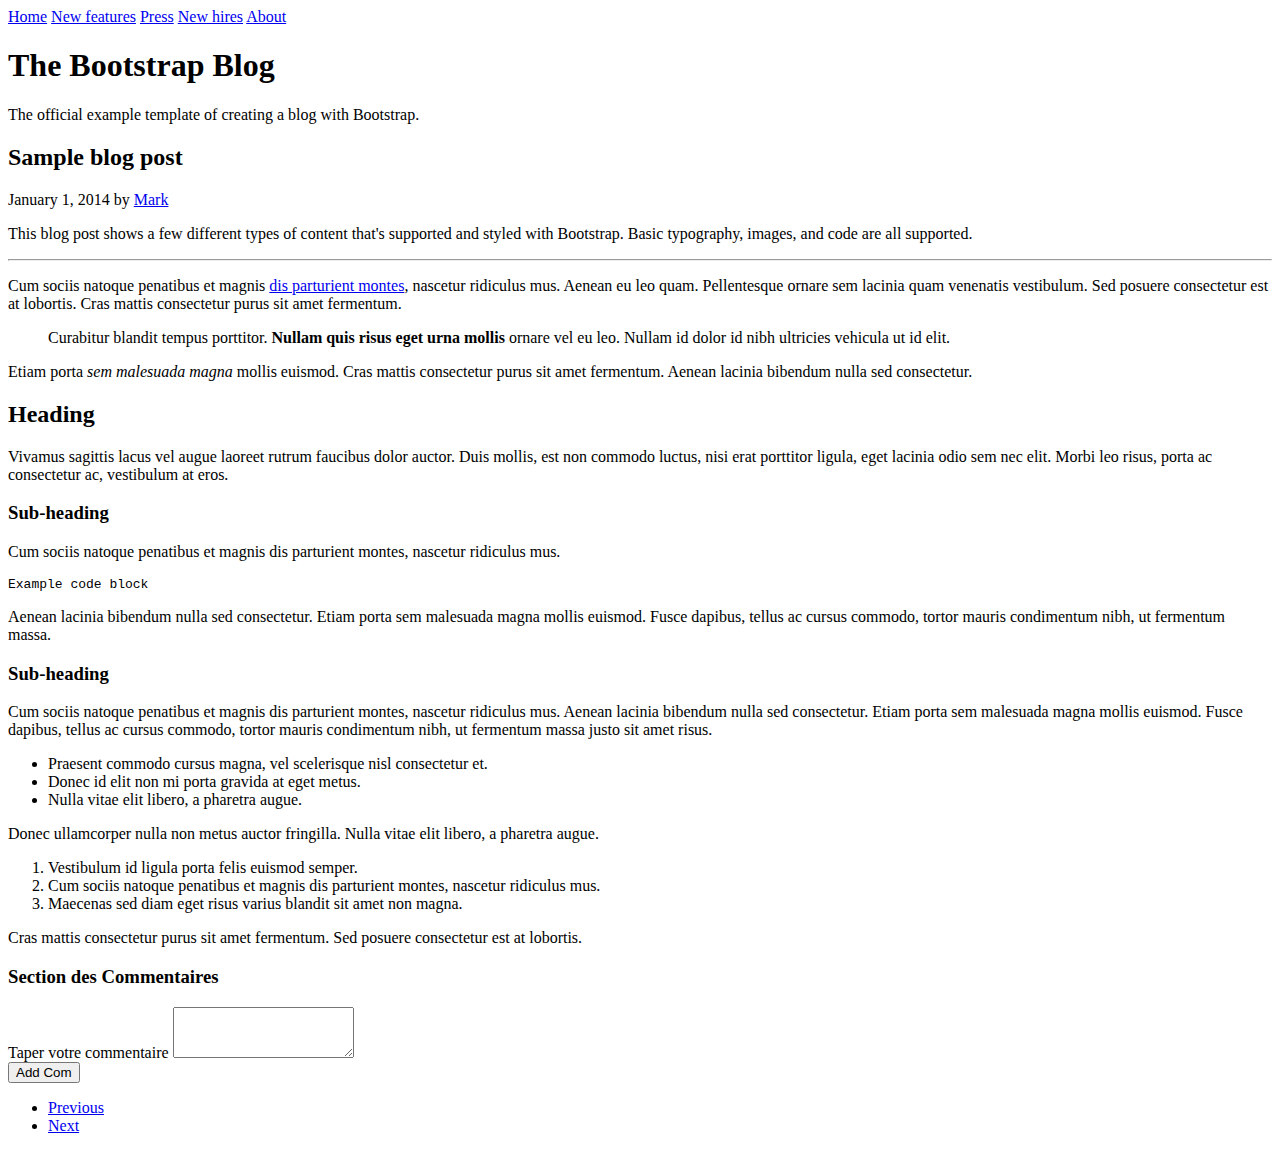
<file: WebContent/index.html>
<!DOCTYPE html>
<html lang="en">
  <head>
    <meta charset="utf-8">
    <meta http-equiv="X-UA-Compatible" content="IE=edge">
    <meta name="viewport" content="width=device-width, initial-scale=1">
    <!-- The above 3 meta tags *must* come first in the head; any other head content must come *after* these tags -->
    <meta name="description" content="">
    <meta name="author" content="">
    <!--<link rel="icon" href="../../favicon.ico">-->

    <title>Blog Template for Bootstrap</title>

    <!-- Bootstrap core CSS -->
    <link href="C:\Users\Administrateur\workspace\WikiAnim\WebContent\bootstrap\dist\css\bootstrap.min.css" rel="stylesheet">


    <!-- Custom styles for this template -->
    <link href="C:\Users\Administrateur\workspace\WikiAnim\WebContent\blog.css" rel="stylesheet">

    <style type="text/css">
      .button {
        padding-top: auto;
      }
      .stripped li:nth-child(odd) {
        background-color: #BEE2ED;
      }
      .stripped li:nth-child(even) {
        background-color: #E1BEED;
      }

      .media {
        margin-top: 0px;
      }
      .vise {
        visibility: hidden;
      }
    </style>

  </head>

  <body>

    <div class="blog-masthead">
      <div class="container">
        <nav class="blog-nav">
          <a class="blog-nav-item active" href="#">Home</a>
          <a class="blog-nav-item" href="#">New features</a>
          <a class="blog-nav-item" href="#">Press</a>
          <a class="blog-nav-item" href="#">New hires</a>
          <a class="blog-nav-item" href="#">About</a>
        </nav>
      </div>
    </div>

    <div class="container">
      <div class="blog-header">
        <h1 class="blog-title">The Bootstrap Blog</h1>
        <p class="lead blog-description">The official example template of creating a blog with Bootstrap.</p>
      </div>

      <div class="row">

        <div class="col-sm-8 blog-main">

          <div class="blog-post">
            <h2 class="blog-post-title">Sample blog post</h2>
            <p class="blog-post-meta">January 1, 2014 by <a href="#">Mark</a></p>

            <p>This blog post shows a few different types of content that's supported and styled with Bootstrap. Basic typography, images, and code are all supported.</p>
            <hr>
            <p>Cum sociis natoque penatibus et magnis <a href="#">dis parturient montes</a>, nascetur ridiculus mus. Aenean eu leo quam. Pellentesque ornare sem lacinia quam venenatis vestibulum. Sed posuere consectetur est at lobortis. Cras mattis consectetur purus sit amet fermentum.</p>
            <blockquote>
              <p>Curabitur blandit tempus porttitor. <strong>Nullam quis risus eget urna mollis</strong> ornare vel eu leo. Nullam id dolor id nibh ultricies vehicula ut id elit.</p>
            </blockquote>
            <p>Etiam porta <em>sem malesuada magna</em> mollis euismod. Cras mattis consectetur purus sit amet fermentum. Aenean lacinia bibendum nulla sed consectetur.</p>
            <h2>Heading</h2>
            <p>Vivamus sagittis lacus vel augue laoreet rutrum faucibus dolor auctor. Duis mollis, est non commodo luctus, nisi erat porttitor ligula, eget lacinia odio sem nec elit. Morbi leo risus, porta ac consectetur ac, vestibulum at eros.</p>
            <h3>Sub-heading</h3>
            <p>Cum sociis natoque penatibus et magnis dis parturient montes, nascetur ridiculus mus.</p>
            <pre><code>Example code block</code></pre>
            <p>Aenean lacinia bibendum nulla sed consectetur. Etiam porta sem malesuada magna mollis euismod. Fusce dapibus, tellus ac cursus commodo, tortor mauris condimentum nibh, ut fermentum massa.</p>
            <h3>Sub-heading</h3>
            <p>Cum sociis natoque penatibus et magnis dis parturient montes, nascetur ridiculus mus. Aenean lacinia bibendum nulla sed consectetur. Etiam porta sem malesuada magna mollis euismod. Fusce dapibus, tellus ac cursus commodo, tortor mauris condimentum nibh, ut fermentum massa justo sit amet risus.</p>
            <ul>
              <li>Praesent commodo cursus magna, vel scelerisque nisl consectetur et.</li>
              <li>Donec id elit non mi porta gravida at eget metus.</li>
              <li>Nulla vitae elit libero, a pharetra augue.</li>
            </ul>
            <p>Donec ullamcorper nulla non metus auctor fringilla. Nulla vitae elit libero, a pharetra augue.</p>
            <ol>
              <li>Vestibulum id ligula porta felis euismod semper.</li>
              <li>Cum sociis natoque penatibus et magnis dis parturient montes, nascetur ridiculus mus.</li>
              <li>Maecenas sed diam eget risus varius blandit sit amet non magna.</li>
            </ol>
            <p>Cras mattis consectetur purus sit amet fermentum. Sed posuere consectetur est at lobortis.</p>
          </div><!-- /.blog-post -->

          <div>
            <h3>Section des Commentaires</h3>
          </div>
            <ul id="listcom" class="media-list list-group stripped"></ul>
          <div>
            <label for="texta">Taper votre commentaire</label>
            <textarea id="texta" class= "form-control" rows="3"></textarea>
          </div>

          <div>
            <button id="AddB" type="button" class="btn btn-primary">Add Com</button>
          </div>

          <nav>
            <ul class="pager">
              <li><a href="#">Previous</a></li>
              <li><a href="#">Next</a></li>
            </ul>
          </nav>

  <!--      <div class="col-sm-3 col-sm-offset-1 blog-sidebar">
          <div class="sidebar-module sidebar-module-inset">
            <h4>About</h4>
            <p>Etiam porta <em>sem malesuada magna</em> mollis euismod. Cras mattis consectetur purus sit amet fermentum. Aenean lacinia bibendum nulla sed consectetur.</p>
          </div>
          <div class="sidebar-module">
            <h4>Archives</h4>
            <ol class="list-unstyled">
              <li><a href="#">March 2014</a></li>
              <li><a href="#">February 2014</a></li>
              <li><a href="#">January 2014</a></li>
              <li><a href="#">December 2013</a></li>
              <li><a href="#">November 2013</a></li>
              <li><a href="#">October 2013</a></li>
              <li><a href="#">September 2013</a></li>
              <li><a href="#">August 2013</a></li>
              <li><a href="#">July 2013</a></li>
              <li><a href="#">June 2013</a></li>
              <li><a href="#">May 2013</a></li>
              <li><a href="#">April 2013</a></li>
            </ol>
          </div>
          <div class="sidebar-module">
            <h4>Elsewhere</h4>
            <ol class="list-unstyled">
              <li><a href="#">GitHub</a></li>
              <li><a href="#">Twitter</a></li>
              <li><a href="#">Facebook</a></li>
            </ol>
          </div>
        </div>  /.blog-sidebar

      </div> /.row

    </div> /.container

    <footer class="blog-footer">
      <p>Blog template built for <a href="http://getbootstrap.com">Bootstrap</a> by <a href="https://twitter.com/mdo">@mdo</a>.</p>
      <p>
        <a href="#">Back to top</a>
      </p>
    </footer> -->


<script type='text/javascript' src='index.js'></script>
    <!-- Bootstrap core JavaScript
    ================================================== -->
    <!-- Placed at the end of the document so the pages load faster -->
    <script src="https://ajax.googleapis.com/ajax/libs/jquery/1.12.4/jquery.min.js"></script>
    <script>window.jQuery || document.write('<script src="../../assets/js/vendor/jquery.min.js"><\/script>')</script>
    <script src="C:\Users\Administrateur\workspace\WikiAnim\WebContent\bootstrap\dist\js\bootstrap.min.js"></script>

  </body>
</html>
</file>
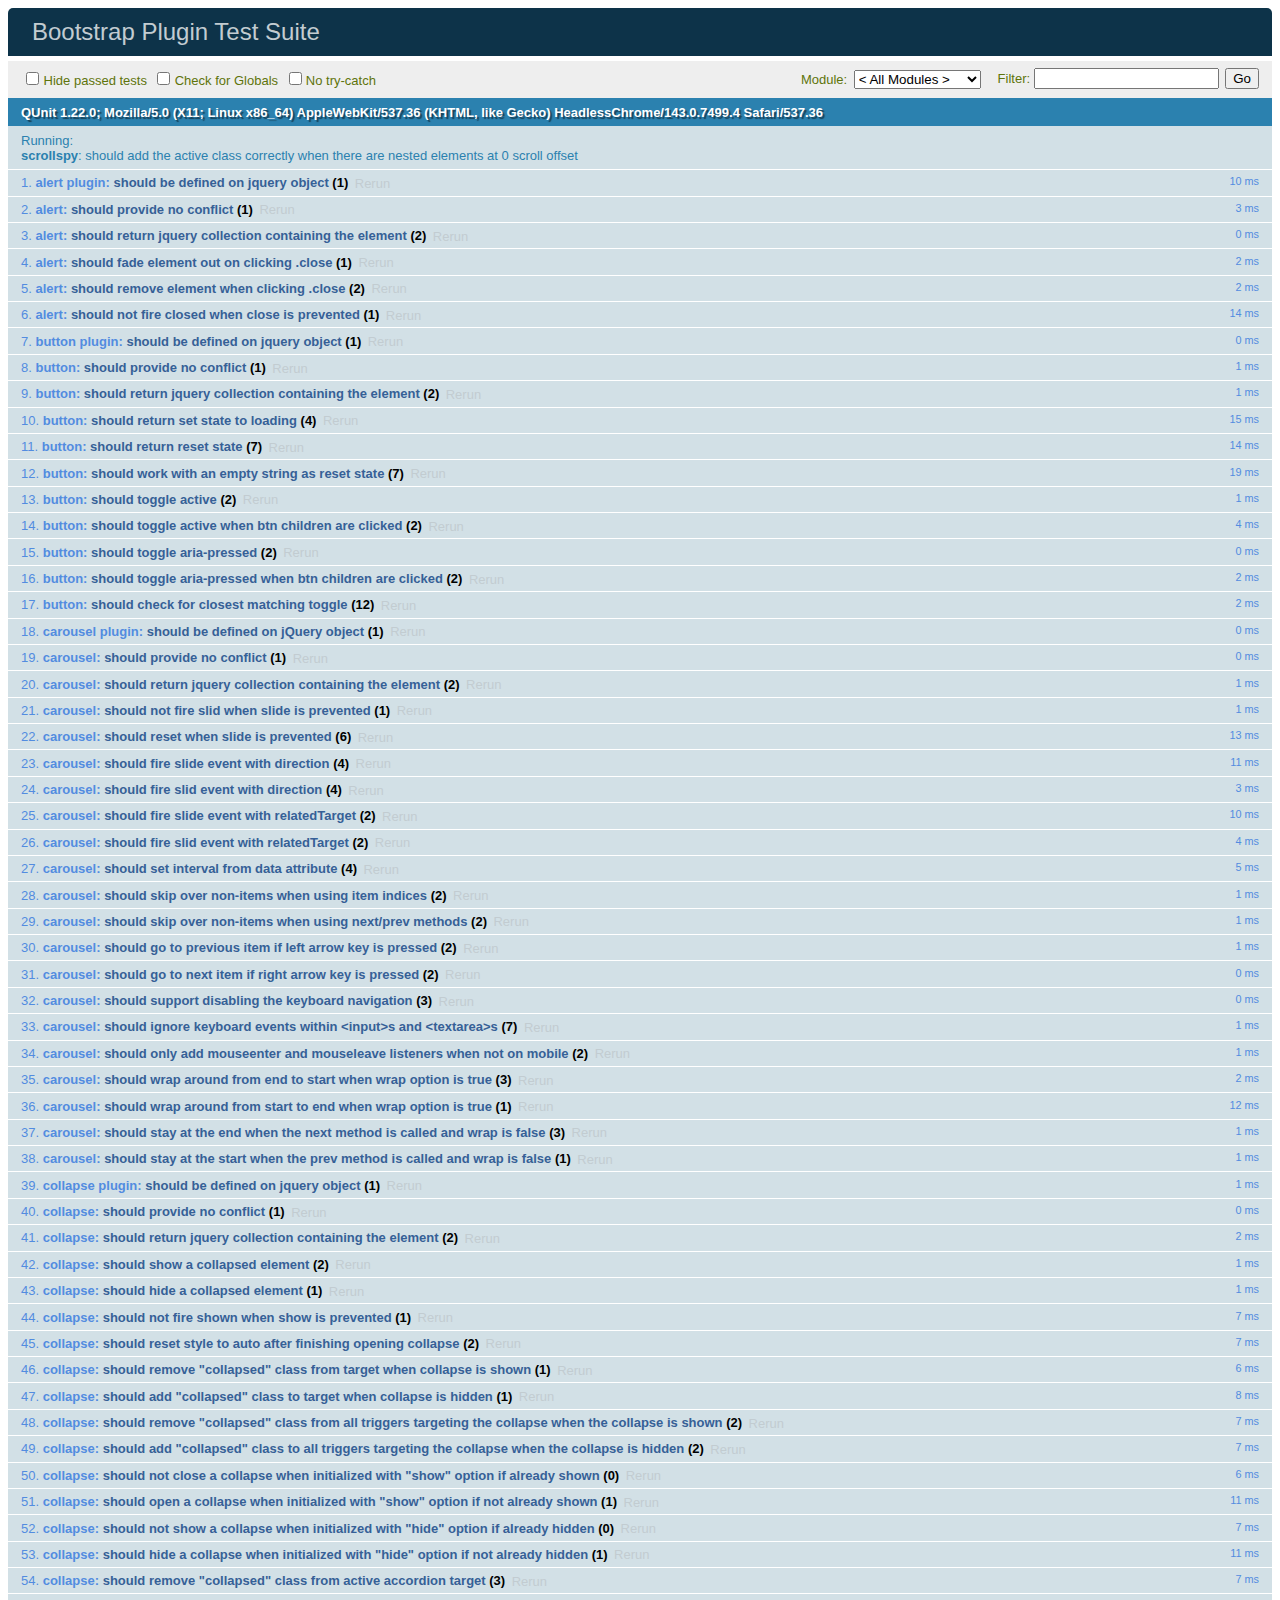
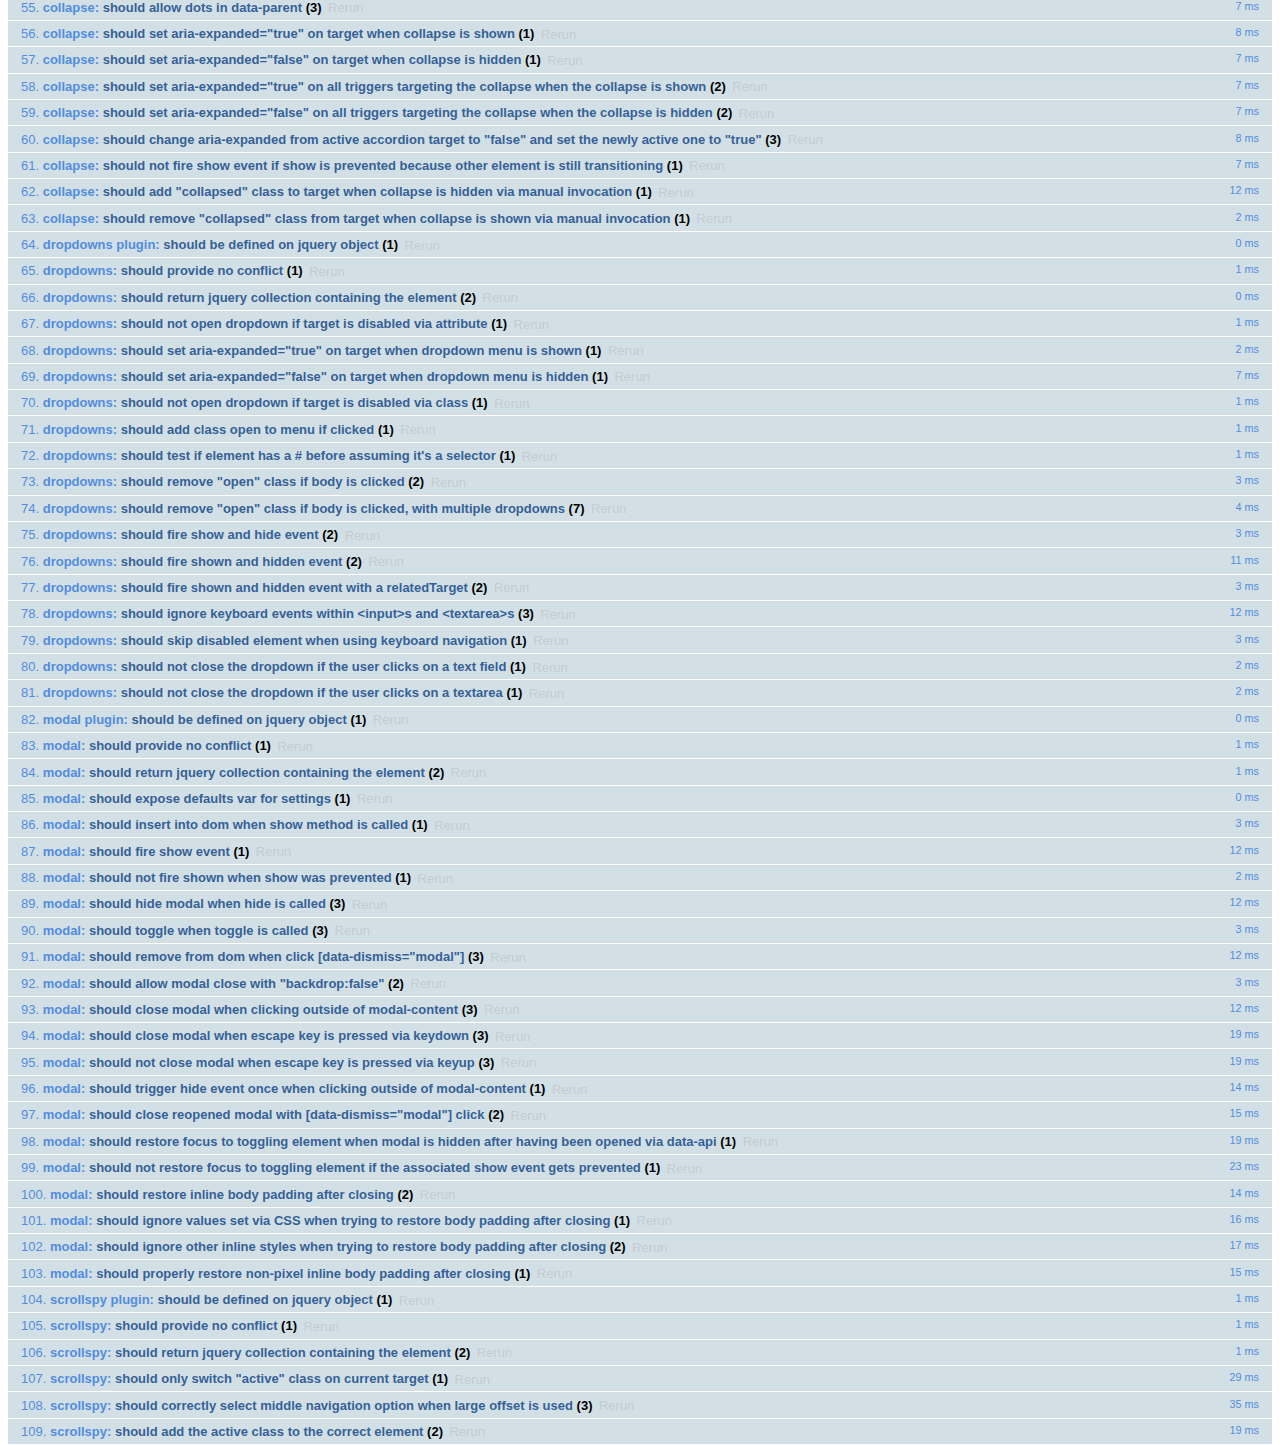
<file: WebContent/bootstrap/js/tests/index.html>
<!DOCTYPE html>
<html>
  <head>
    <meta charset="utf-8">
    <title>Bootstrap Plugin Test Suite</title>
    <meta name="viewport" content="width=device-width, initial-scale=1">

    <!-- jQuery -->
    <script src="vendor/jquery.min.js"></script>
    <script>
      // Disable jQuery event aliases to ensure we don't accidentally use any of them
      (function () {
        var eventAliases = [
          'blur',
          'focus',
          'focusin',
          'focusout',
          'load',
          'resize',
          'scroll',
          'unload',
          'click',
          'dblclick',
          'mousedown',
          'mouseup',
          'mousemove',
          'mouseover',
          'mouseout',
          'mouseenter',
          'mouseleave',
          'change',
          'select',
          'submit',
          'keydown',
          'keypress',
          'keyup',
          'error',
          'contextmenu',
          'hover',
          'bind',
          'unbind',
          'delegate',
          'undelegate'
        ]
        for (var i = 0; i < eventAliases.length; i++) {
          var eventAlias = eventAliases[i]
          $.fn[eventAlias] = function () {
            throw new Error('Using the ".' + eventAlias + '()" method is not allowed, so that Bootstrap can be compatible with custom jQuery builds which exclude the "event aliases" module that defines said method. See https://github.com/twbs/bootstrap/blob/master/CONTRIBUTING.md#js')
          }
        }
      })()
    </script>

    <!-- QUnit -->
    <link rel="stylesheet" href="vendor/qunit.css" media="screen">
    <script src="vendor/qunit.js"></script>
    <script>
      // See https://github.com/axemclion/grunt-saucelabs#test-result-details-with-qunit
      var log = []
      // Require assert.expect in each test
      QUnit.config.requireExpects = true
      QUnit.done(function (testResults) {
        var tests = []
        for (var i = 0, len = log.length; i < len; i++) {
          var details = log[i]
          tests.push({
            name: details.name,
            result: details.result,
            expected: details.expected,
            actual: details.actual,
            source: details.source
          })
        }
        testResults.tests = tests

        window.global_test_results = testResults
      })

      QUnit.testStart(function (testDetails) {
        $(window).scrollTop(0)
        QUnit.log(function (details) {
          if (!details.result) {
            details.name = testDetails.name
            log.push(details)
          }
        })
      })

      // Cleanup
      QUnit.testDone(function () {
        $('#qunit-fixture').empty()
        $('#modal-test, .modal-backdrop').remove()
      })

      // Display fixture on-screen on iOS to avoid false positives
      if (/iPhone|iPad|iPod/.test(navigator.userAgent)) {
        QUnit.begin(function() {
          $('#qunit-fixture').css({ top: 0, left: 0 })
        })

        QUnit.done(function () {
          $('#qunit-fixture').css({ top: '', left: '' })
        })
      }

      // Disable deprecated global QUnit method aliases in preparation for QUnit v2
      (function () {
        var methodNames = [
          'async',
          'asyncTest',
          'deepEqual',
          'equal',
          'expect',
          'module',
          'notDeepEqual',
          'notEqual',
          'notPropEqual',
          'notStrictEqual',
          'ok',
          'propEqual',
          'push',
          'start',
          'stop',
          'strictEqual',
          'test',
          'throws'
        ];
        for (var i = 0; i < methodNames.length; i++) {
          var methodName = methodNames[i];
          window[methodName] = undefined;
        }
      })();
    </script>

    <!-- Plugin sources -->
    <script>$.support.transition = false</script>
    <script src="../../js/alert.js"></script>
    <script src="../../js/button.js"></script>
    <script src="../../js/carousel.js"></script>
    <script src="../../js/collapse.js"></script>
    <script src="../../js/dropdown.js"></script>
    <script src="../../js/modal.js"></script>
    <script src="../../js/scrollspy.js"></script>
    <script src="../../js/tab.js"></script>
    <script src="../../js/tooltip.js"></script>
    <script src="../../js/popover.js"></script>
    <script src="../../js/affix.js"></script>

    <!-- Unit tests -->
    <script src="unit/alert.js"></script>
    <script src="unit/button.js"></script>
    <script src="unit/carousel.js"></script>
    <script src="unit/collapse.js"></script>
    <script src="unit/dropdown.js"></script>
    <script src="unit/modal.js"></script>
    <script src="unit/scrollspy.js"></script>
    <script src="unit/tab.js"></script>
    <script src="unit/tooltip.js"></script>
    <script src="unit/popover.js"></script>
    <script src="unit/affix.js"></script>

  </head>
  <body>
    <div id="qunit-container">
      <div id="qunit"></div>
      <div id="qunit-fixture"></div>
    </div>
  </body>
</html>
</file>
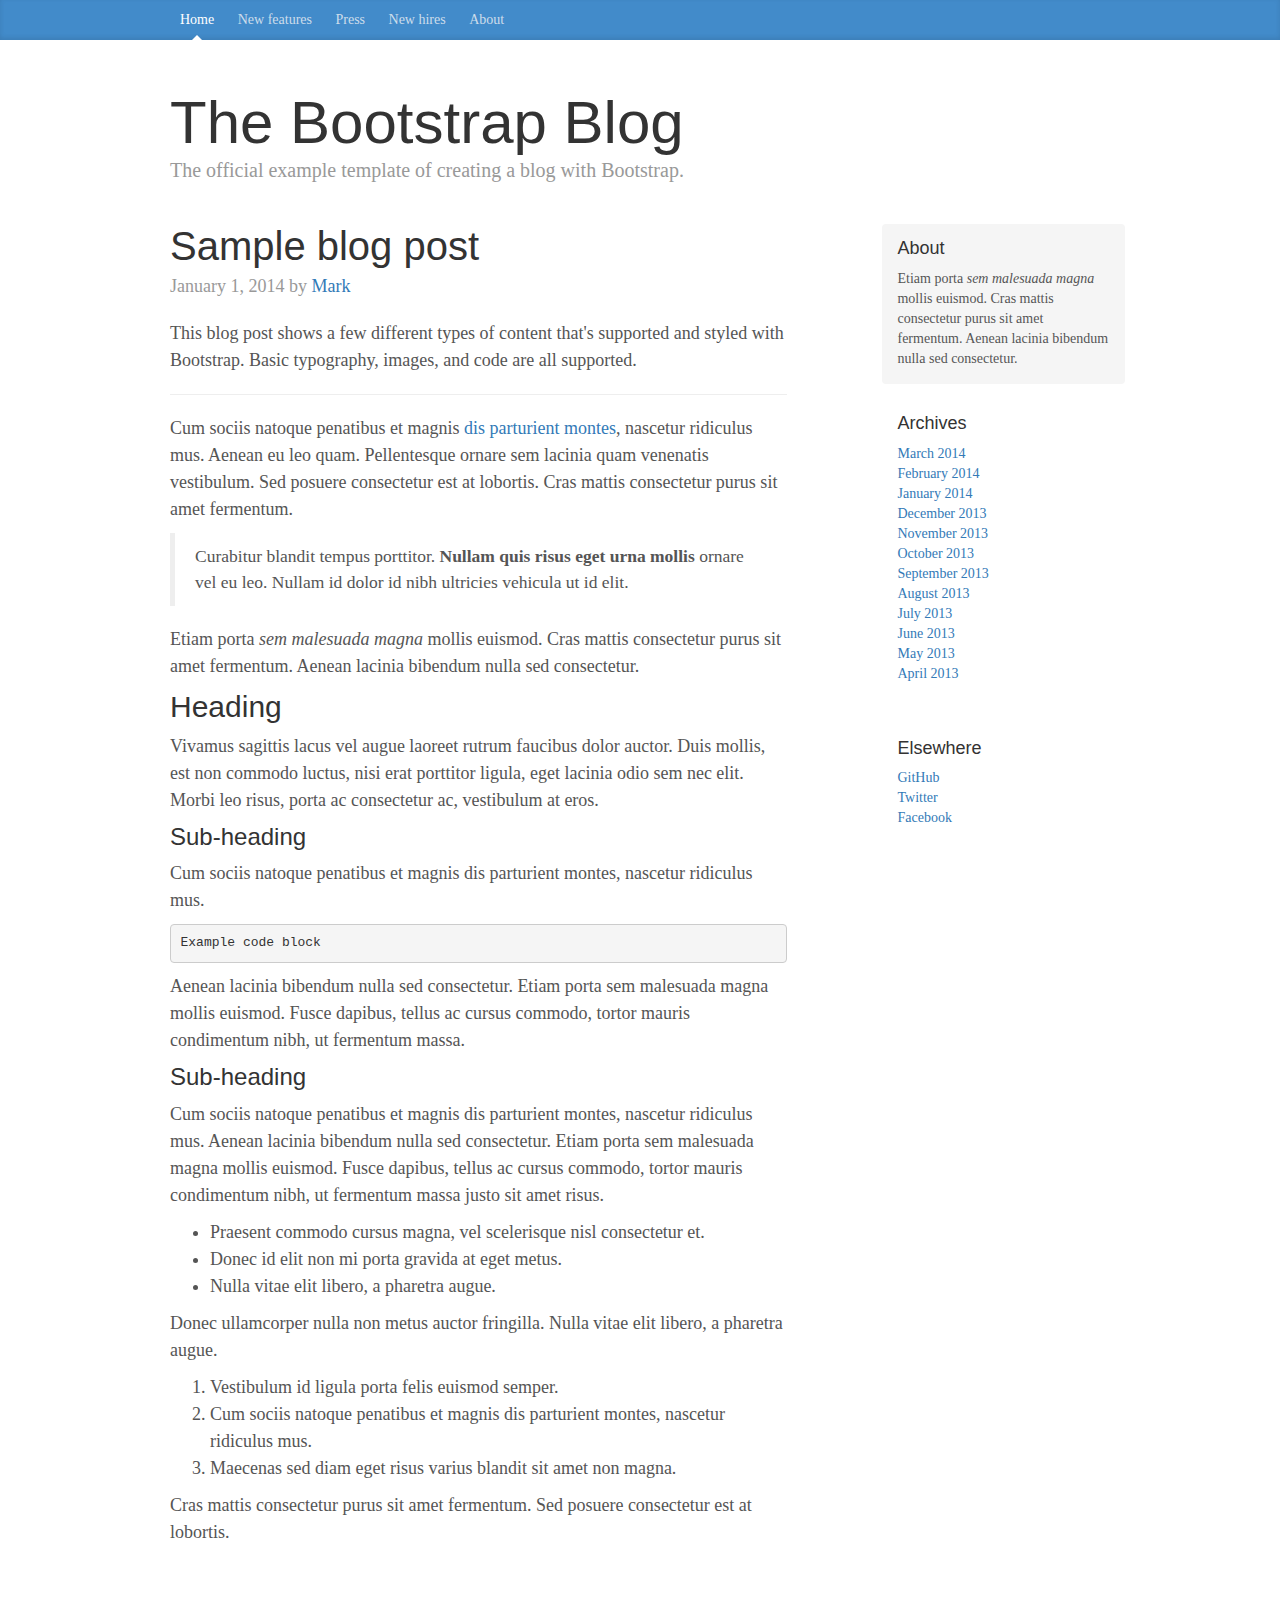
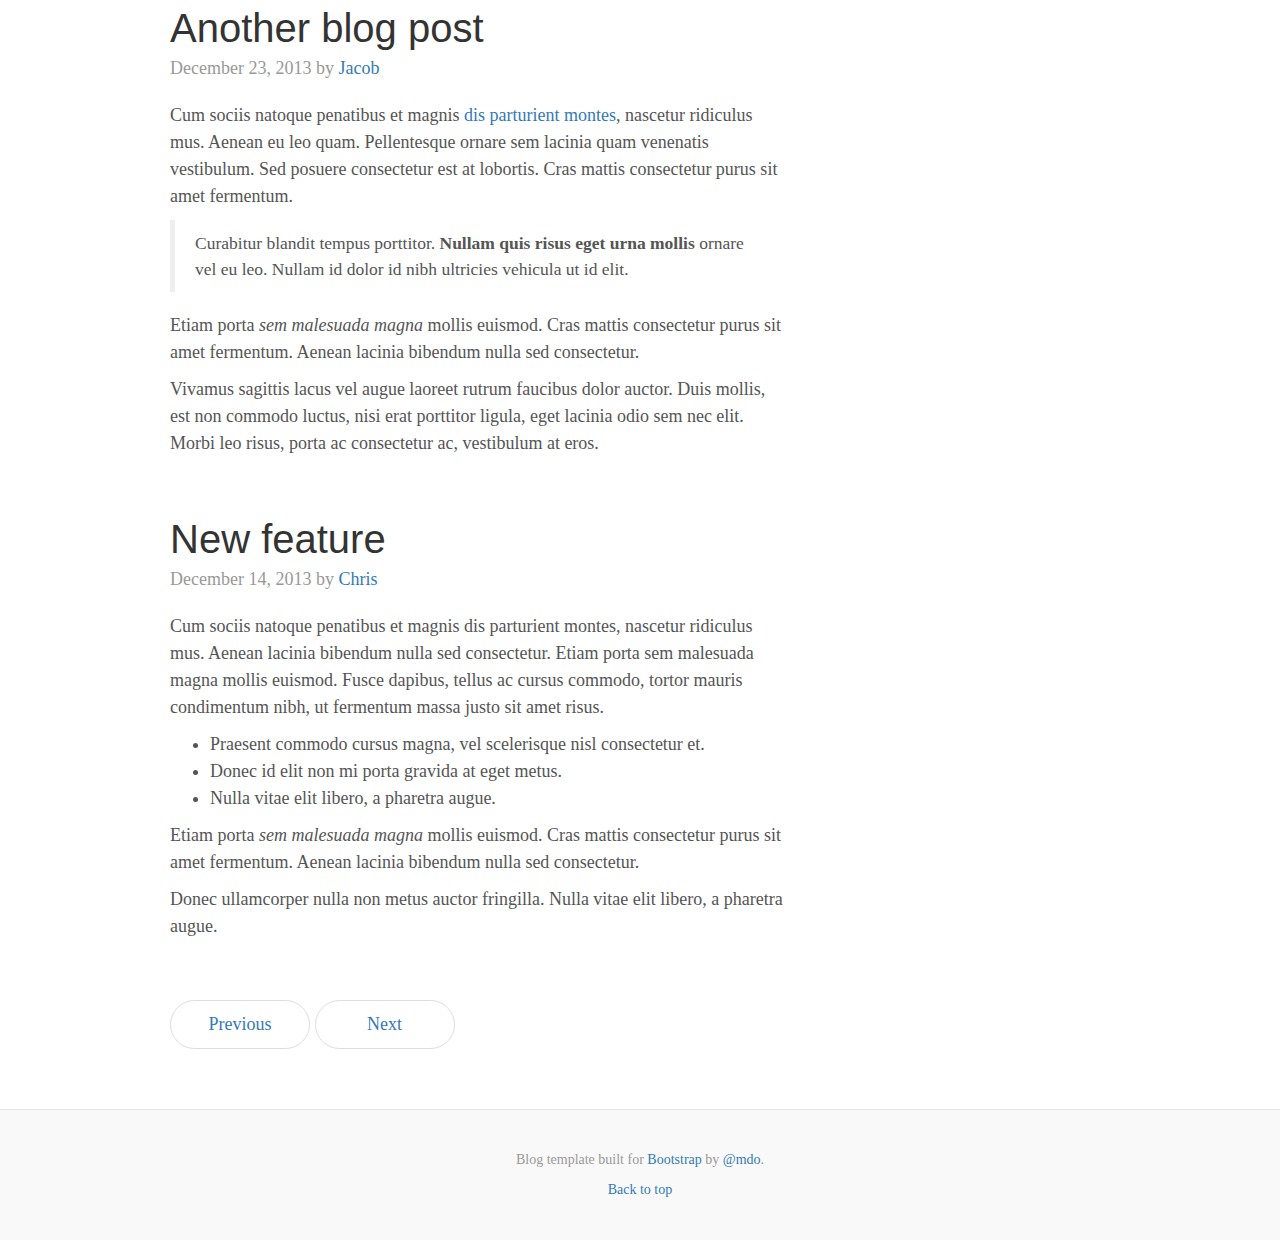
<file: WebContent/bootstrap/docs/examples/blog/index.html>
<!DOCTYPE html>
<html lang="en">
  <head>
    <meta charset="utf-8">
    <meta http-equiv="X-UA-Compatible" content="IE=edge">
    <meta name="viewport" content="width=device-width, initial-scale=1">
    <!-- The above 3 meta tags *must* come first in the head; any other head content must come *after* these tags -->
    <meta name="description" content="">
    <meta name="author" content="">
    <link rel="icon" href="../../favicon.ico">

    <title>Blog Template for Bootstrap</title>

    <!-- Bootstrap core CSS -->
    <link href="../../dist/css/bootstrap.min.css" rel="stylesheet">

    <!-- IE10 viewport hack for Surface/desktop Windows 8 bug -->
    <link href="../../assets/css/ie10-viewport-bug-workaround.css" rel="stylesheet">

    <!-- Custom styles for this template -->
    <link href="blog.css" rel="stylesheet">

    <!-- Just for debugging purposes. Don't actually copy these 2 lines! -->
    <!--[if lt IE 9]><script src="../../assets/js/ie8-responsive-file-warning.js"></script><![endif]-->
    <script src="../../assets/js/ie-emulation-modes-warning.js"></script>

    <!-- HTML5 shim and Respond.js for IE8 support of HTML5 elements and media queries -->
    <!--[if lt IE 9]>
      <script src="https://oss.maxcdn.com/html5shiv/3.7.3/html5shiv.min.js"></script>
      <script src="https://oss.maxcdn.com/respond/1.4.2/respond.min.js"></script>
    <![endif]-->
  </head>

  <body>

    <div class="blog-masthead">
      <div class="container">
        <nav class="blog-nav">
          <a class="blog-nav-item active" href="#">Home</a>
          <a class="blog-nav-item" href="#">New features</a>
          <a class="blog-nav-item" href="#">Press</a>
          <a class="blog-nav-item" href="#">New hires</a>
          <a class="blog-nav-item" href="#">About</a>
        </nav>
      </div>
    </div>

    <div class="container">

      <div class="blog-header">
        <h1 class="blog-title">The Bootstrap Blog</h1>
        <p class="lead blog-description">The official example template of creating a blog with Bootstrap.</p>
      </div>

      <div class="row">

        <div class="col-sm-8 blog-main">

          <div class="blog-post">
            <h2 class="blog-post-title">Sample blog post</h2>
            <p class="blog-post-meta">January 1, 2014 by <a href="#">Mark</a></p>

            <p>This blog post shows a few different types of content that's supported and styled with Bootstrap. Basic typography, images, and code are all supported.</p>
            <hr>
            <p>Cum sociis natoque penatibus et magnis <a href="#">dis parturient montes</a>, nascetur ridiculus mus. Aenean eu leo quam. Pellentesque ornare sem lacinia quam venenatis vestibulum. Sed posuere consectetur est at lobortis. Cras mattis consectetur purus sit amet fermentum.</p>
            <blockquote>
              <p>Curabitur blandit tempus porttitor. <strong>Nullam quis risus eget urna mollis</strong> ornare vel eu leo. Nullam id dolor id nibh ultricies vehicula ut id elit.</p>
            </blockquote>
            <p>Etiam porta <em>sem malesuada magna</em> mollis euismod. Cras mattis consectetur purus sit amet fermentum. Aenean lacinia bibendum nulla sed consectetur.</p>
            <h2>Heading</h2>
            <p>Vivamus sagittis lacus vel augue laoreet rutrum faucibus dolor auctor. Duis mollis, est non commodo luctus, nisi erat porttitor ligula, eget lacinia odio sem nec elit. Morbi leo risus, porta ac consectetur ac, vestibulum at eros.</p>
            <h3>Sub-heading</h3>
            <p>Cum sociis natoque penatibus et magnis dis parturient montes, nascetur ridiculus mus.</p>
            <pre><code>Example code block</code></pre>
            <p>Aenean lacinia bibendum nulla sed consectetur. Etiam porta sem malesuada magna mollis euismod. Fusce dapibus, tellus ac cursus commodo, tortor mauris condimentum nibh, ut fermentum massa.</p>
            <h3>Sub-heading</h3>
            <p>Cum sociis natoque penatibus et magnis dis parturient montes, nascetur ridiculus mus. Aenean lacinia bibendum nulla sed consectetur. Etiam porta sem malesuada magna mollis euismod. Fusce dapibus, tellus ac cursus commodo, tortor mauris condimentum nibh, ut fermentum massa justo sit amet risus.</p>
            <ul>
              <li>Praesent commodo cursus magna, vel scelerisque nisl consectetur et.</li>
              <li>Donec id elit non mi porta gravida at eget metus.</li>
              <li>Nulla vitae elit libero, a pharetra augue.</li>
            </ul>
            <p>Donec ullamcorper nulla non metus auctor fringilla. Nulla vitae elit libero, a pharetra augue.</p>
            <ol>
              <li>Vestibulum id ligula porta felis euismod semper.</li>
              <li>Cum sociis natoque penatibus et magnis dis parturient montes, nascetur ridiculus mus.</li>
              <li>Maecenas sed diam eget risus varius blandit sit amet non magna.</li>
            </ol>
            <p>Cras mattis consectetur purus sit amet fermentum. Sed posuere consectetur est at lobortis.</p>
          </div><!-- /.blog-post -->

          <div class="blog-post">
            <h2 class="blog-post-title">Another blog post</h2>
            <p class="blog-post-meta">December 23, 2013 by <a href="#">Jacob</a></p>

            <p>Cum sociis natoque penatibus et magnis <a href="#">dis parturient montes</a>, nascetur ridiculus mus. Aenean eu leo quam. Pellentesque ornare sem lacinia quam venenatis vestibulum. Sed posuere consectetur est at lobortis. Cras mattis consectetur purus sit amet fermentum.</p>
            <blockquote>
              <p>Curabitur blandit tempus porttitor. <strong>Nullam quis risus eget urna mollis</strong> ornare vel eu leo. Nullam id dolor id nibh ultricies vehicula ut id elit.</p>
            </blockquote>
            <p>Etiam porta <em>sem malesuada magna</em> mollis euismod. Cras mattis consectetur purus sit amet fermentum. Aenean lacinia bibendum nulla sed consectetur.</p>
            <p>Vivamus sagittis lacus vel augue laoreet rutrum faucibus dolor auctor. Duis mollis, est non commodo luctus, nisi erat porttitor ligula, eget lacinia odio sem nec elit. Morbi leo risus, porta ac consectetur ac, vestibulum at eros.</p>
          </div><!-- /.blog-post -->

          <div class="blog-post">
            <h2 class="blog-post-title">New feature</h2>
            <p class="blog-post-meta">December 14, 2013 by <a href="#">Chris</a></p>

            <p>Cum sociis natoque penatibus et magnis dis parturient montes, nascetur ridiculus mus. Aenean lacinia bibendum nulla sed consectetur. Etiam porta sem malesuada magna mollis euismod. Fusce dapibus, tellus ac cursus commodo, tortor mauris condimentum nibh, ut fermentum massa justo sit amet risus.</p>
            <ul>
              <li>Praesent commodo cursus magna, vel scelerisque nisl consectetur et.</li>
              <li>Donec id elit non mi porta gravida at eget metus.</li>
              <li>Nulla vitae elit libero, a pharetra augue.</li>
            </ul>
            <p>Etiam porta <em>sem malesuada magna</em> mollis euismod. Cras mattis consectetur purus sit amet fermentum. Aenean lacinia bibendum nulla sed consectetur.</p>
            <p>Donec ullamcorper nulla non metus auctor fringilla. Nulla vitae elit libero, a pharetra augue.</p>
          </div><!-- /.blog-post -->

          <nav>
            <ul class="pager">
              <li><a href="#">Previous</a></li>
              <li><a href="#">Next</a></li>
            </ul>
          </nav>

        </div><!-- /.blog-main -->

        <div class="col-sm-3 col-sm-offset-1 blog-sidebar">
          <div class="sidebar-module sidebar-module-inset">
            <h4>About</h4>
            <p>Etiam porta <em>sem malesuada magna</em> mollis euismod. Cras mattis consectetur purus sit amet fermentum. Aenean lacinia bibendum nulla sed consectetur.</p>
          </div>
          <div class="sidebar-module">
            <h4>Archives</h4>
            <ol class="list-unstyled">
              <li><a href="#">March 2014</a></li>
              <li><a href="#">February 2014</a></li>
              <li><a href="#">January 2014</a></li>
              <li><a href="#">December 2013</a></li>
              <li><a href="#">November 2013</a></li>
              <li><a href="#">October 2013</a></li>
              <li><a href="#">September 2013</a></li>
              <li><a href="#">August 2013</a></li>
              <li><a href="#">July 2013</a></li>
              <li><a href="#">June 2013</a></li>
              <li><a href="#">May 2013</a></li>
              <li><a href="#">April 2013</a></li>
            </ol>
          </div>
          <div class="sidebar-module">
            <h4>Elsewhere</h4>
            <ol class="list-unstyled">
              <li><a href="#">GitHub</a></li>
              <li><a href="#">Twitter</a></li>
              <li><a href="#">Facebook</a></li>
            </ol>
          </div>
        </div><!-- /.blog-sidebar -->

      </div><!-- /.row -->

    </div><!-- /.container -->

    <footer class="blog-footer">
      <p>Blog template built for <a href="http://getbootstrap.com">Bootstrap</a> by <a href="https://twitter.com/mdo">@mdo</a>.</p>
      <p>
        <a href="#">Back to top</a>
      </p>
    </footer>


    <!-- Bootstrap core JavaScript
    ================================================== -->
    <!-- Placed at the end of the document so the pages load faster -->
    <script src="https://ajax.googleapis.com/ajax/libs/jquery/1.12.4/jquery.min.js"></script>
    <script>window.jQuery || document.write('<script src="../../assets/js/vendor/jquery.min.js"><\/script>')</script>
    <script src="../../dist/js/bootstrap.min.js"></script>
    <!-- IE10 viewport hack for Surface/desktop Windows 8 bug -->
    <script src="../../assets/js/ie10-viewport-bug-workaround.js"></script>
  </body>
</html>
</file>
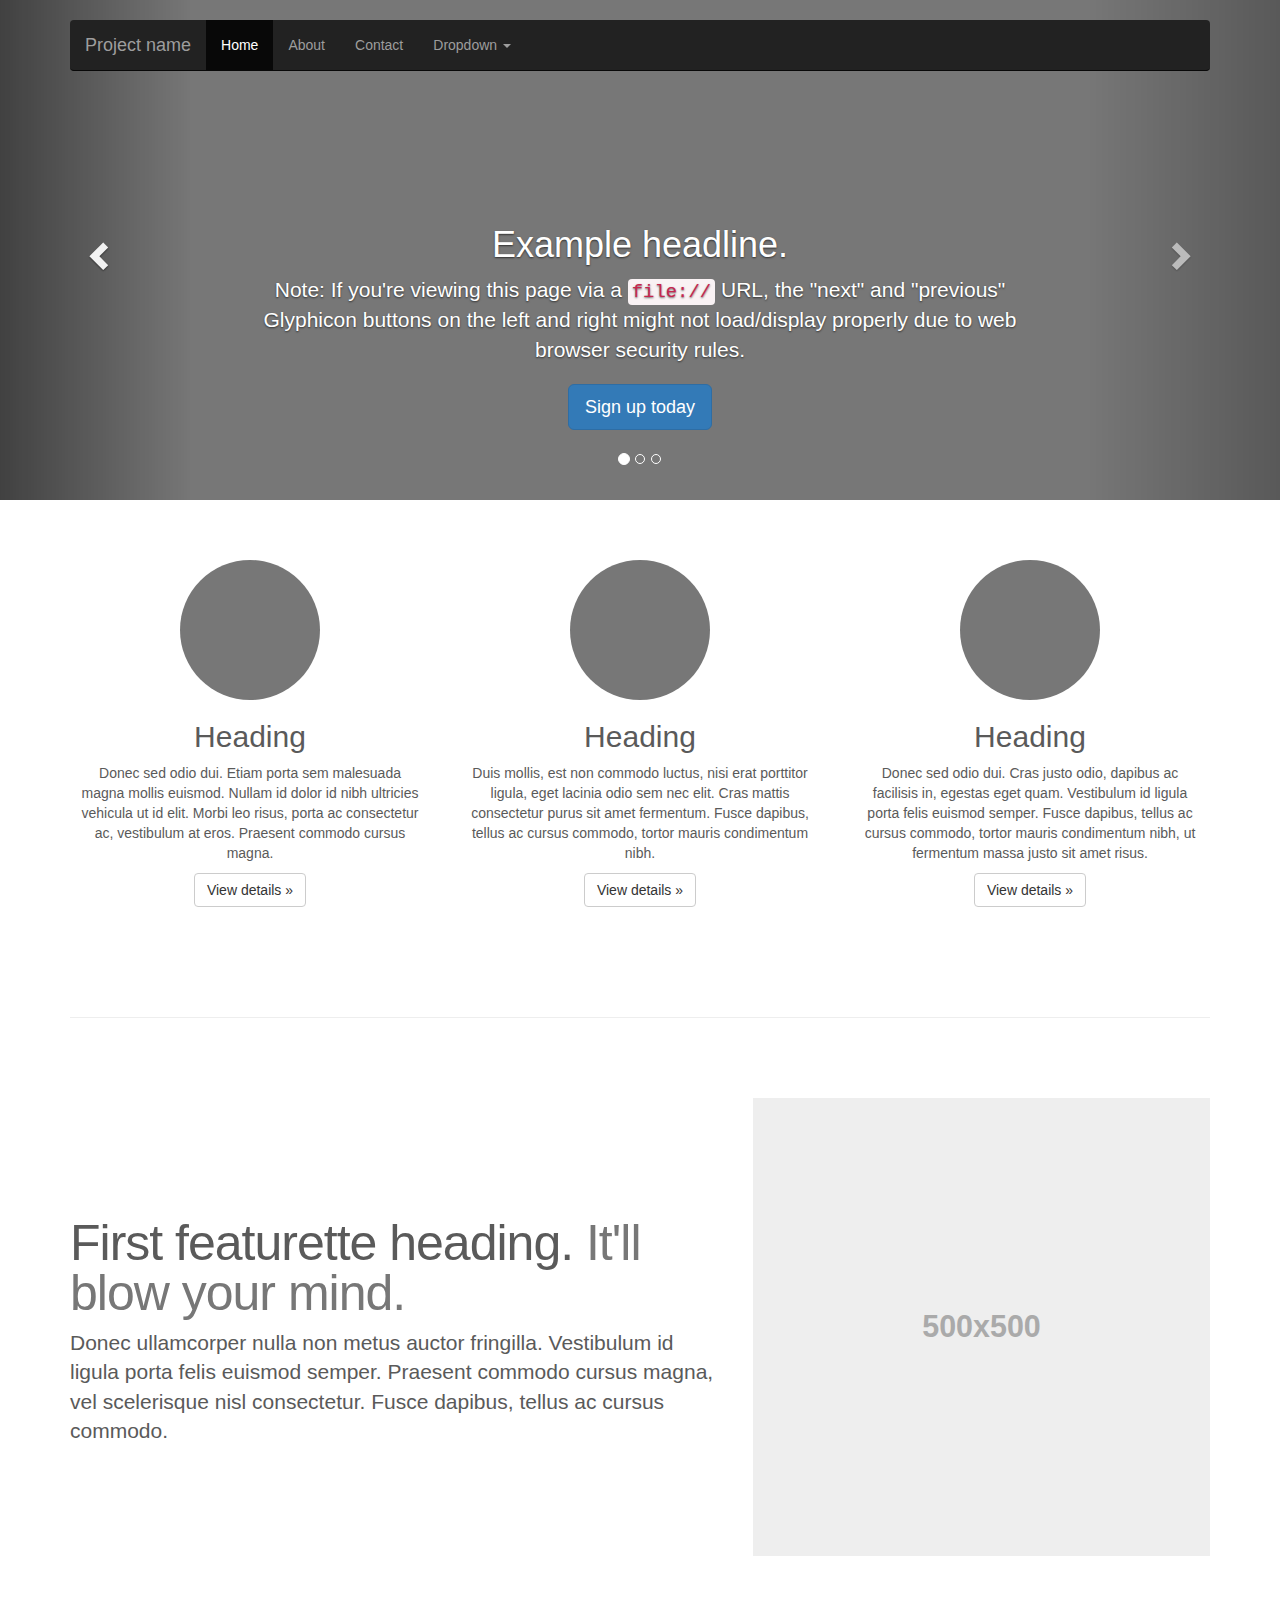
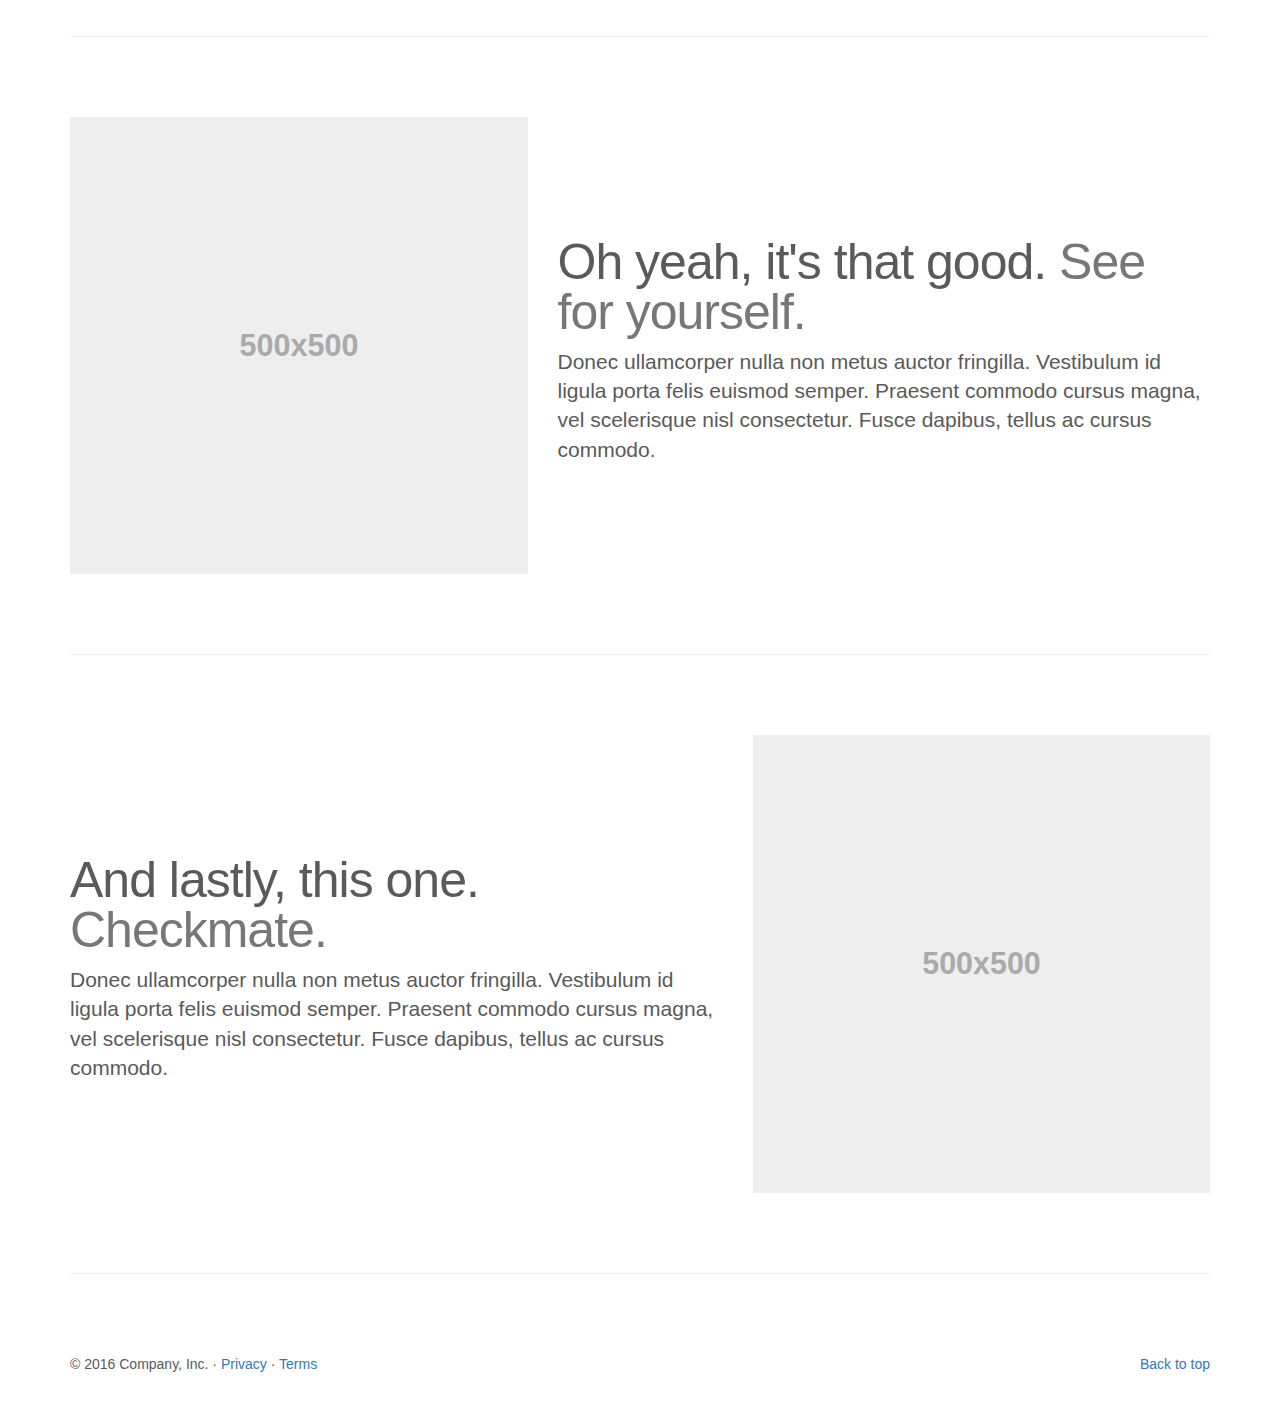
<file: WebContent/bootstrap/docs/examples/carousel/index.html>
<!DOCTYPE html>
<html lang="en">
  <head>
    <meta charset="utf-8">
    <meta http-equiv="X-UA-Compatible" content="IE=edge">
    <meta name="viewport" content="width=device-width, initial-scale=1">
    <!-- The above 3 meta tags *must* come first in the head; any other head content must come *after* these tags -->
    <meta name="description" content="">
    <meta name="author" content="">
    <link rel="icon" href="../../favicon.ico">

    <title>Carousel Template for Bootstrap</title>

    <!-- Bootstrap core CSS -->
    <link href="../../dist/css/bootstrap.min.css" rel="stylesheet">

    <!-- IE10 viewport hack for Surface/desktop Windows 8 bug -->
    <link href="../../assets/css/ie10-viewport-bug-workaround.css" rel="stylesheet">

    <!-- Just for debugging purposes. Don't actually copy these 2 lines! -->
    <!--[if lt IE 9]><script src="../../assets/js/ie8-responsive-file-warning.js"></script><![endif]-->
    <script src="../../assets/js/ie-emulation-modes-warning.js"></script>

    <!-- HTML5 shim and Respond.js for IE8 support of HTML5 elements and media queries -->
    <!--[if lt IE 9]>
      <script src="https://oss.maxcdn.com/html5shiv/3.7.3/html5shiv.min.js"></script>
      <script src="https://oss.maxcdn.com/respond/1.4.2/respond.min.js"></script>
    <![endif]-->

    <!-- Custom styles for this template -->
    <link href="carousel.css" rel="stylesheet">
  </head>
<!-- NAVBAR
================================================== -->
  <body>
    <div class="navbar-wrapper">
      <div class="container">

        <nav class="navbar navbar-inverse navbar-static-top">
          <div class="container">
            <div class="navbar-header">
              <button type="button" class="navbar-toggle collapsed" data-toggle="collapse" data-target="#navbar" aria-expanded="false" aria-controls="navbar">
                <span class="sr-only">Toggle navigation</span>
                <span class="icon-bar"></span>
                <span class="icon-bar"></span>
                <span class="icon-bar"></span>
              </button>
              <a class="navbar-brand" href="#">Project name</a>
            </div>
            <div id="navbar" class="navbar-collapse collapse">
              <ul class="nav navbar-nav">
                <li class="active"><a href="#">Home</a></li>
                <li><a href="#about">About</a></li>
                <li><a href="#contact">Contact</a></li>
                <li class="dropdown">
                  <a href="#" class="dropdown-toggle" data-toggle="dropdown" role="button" aria-haspopup="true" aria-expanded="false">Dropdown <span class="caret"></span></a>
                  <ul class="dropdown-menu">
                    <li><a href="#">Action</a></li>
                    <li><a href="#">Another action</a></li>
                    <li><a href="#">Something else here</a></li>
                    <li role="separator" class="divider"></li>
                    <li class="dropdown-header">Nav header</li>
                    <li><a href="#">Separated link</a></li>
                    <li><a href="#">One more separated link</a></li>
                  </ul>
                </li>
              </ul>
            </div>
          </div>
        </nav>

      </div>
    </div>


    <!-- Carousel
    ================================================== -->
    <div id="myCarousel" class="carousel slide" data-ride="carousel">
      <!-- Indicators -->
      <ol class="carousel-indicators">
        <li data-target="#myCarousel" data-slide-to="0" class="active"></li>
        <li data-target="#myCarousel" data-slide-to="1"></li>
        <li data-target="#myCarousel" data-slide-to="2"></li>
      </ol>
      <div class="carousel-inner" role="listbox">
        <div class="item active">
          <img class="first-slide" src="[data-uri]" alt="First slide">
          <div class="container">
            <div class="carousel-caption">
              <h1>Example headline.</h1>
              <p>Note: If you're viewing this page via a <code>file://</code> URL, the "next" and "previous" Glyphicon buttons on the left and right might not load/display properly due to web browser security rules.</p>
              <p><a class="btn btn-lg btn-primary" href="#" role="button">Sign up today</a></p>
            </div>
          </div>
        </div>
        <div class="item">
          <img class="second-slide" src="[data-uri]" alt="Second slide">
          <div class="container">
            <div class="carousel-caption">
              <h1>Another example headline.</h1>
              <p>Cras justo odio, dapibus ac facilisis in, egestas eget quam. Donec id elit non mi porta gravida at eget metus. Nullam id dolor id nibh ultricies vehicula ut id elit.</p>
              <p><a class="btn btn-lg btn-primary" href="#" role="button">Learn more</a></p>
            </div>
          </div>
        </div>
        <div class="item">
          <img class="third-slide" src="[data-uri]" alt="Third slide">
          <div class="container">
            <div class="carousel-caption">
              <h1>One more for good measure.</h1>
              <p>Cras justo odio, dapibus ac facilisis in, egestas eget quam. Donec id elit non mi porta gravida at eget metus. Nullam id dolor id nibh ultricies vehicula ut id elit.</p>
              <p><a class="btn btn-lg btn-primary" href="#" role="button">Browse gallery</a></p>
            </div>
          </div>
        </div>
      </div>
      <a class="left carousel-control" href="#myCarousel" role="button" data-slide="prev">
        <span class="glyphicon glyphicon-chevron-left" aria-hidden="true"></span>
        <span class="sr-only">Previous</span>
      </a>
      <a class="right carousel-control" href="#myCarousel" role="button" data-slide="next">
        <span class="glyphicon glyphicon-chevron-right" aria-hidden="true"></span>
        <span class="sr-only">Next</span>
      </a>
    </div><!-- /.carousel -->


    <!-- Marketing messaging and featurettes
    ================================================== -->
    <!-- Wrap the rest of the page in another container to center all the content. -->

    <div class="container marketing">

      <!-- Three columns of text below the carousel -->
      <div class="row">
        <div class="col-lg-4">
          <img class="img-circle" src="[data-uri]" alt="Generic placeholder image" width="140" height="140">
          <h2>Heading</h2>
          <p>Donec sed odio dui. Etiam porta sem malesuada magna mollis euismod. Nullam id dolor id nibh ultricies vehicula ut id elit. Morbi leo risus, porta ac consectetur ac, vestibulum at eros. Praesent commodo cursus magna.</p>
          <p><a class="btn btn-default" href="#" role="button">View details &raquo;</a></p>
        </div><!-- /.col-lg-4 -->
        <div class="col-lg-4">
          <img class="img-circle" src="[data-uri]" alt="Generic placeholder image" width="140" height="140">
          <h2>Heading</h2>
          <p>Duis mollis, est non commodo luctus, nisi erat porttitor ligula, eget lacinia odio sem nec elit. Cras mattis consectetur purus sit amet fermentum. Fusce dapibus, tellus ac cursus commodo, tortor mauris condimentum nibh.</p>
          <p><a class="btn btn-default" href="#" role="button">View details &raquo;</a></p>
        </div><!-- /.col-lg-4 -->
        <div class="col-lg-4">
          <img class="img-circle" src="[data-uri]" alt="Generic placeholder image" width="140" height="140">
          <h2>Heading</h2>
          <p>Donec sed odio dui. Cras justo odio, dapibus ac facilisis in, egestas eget quam. Vestibulum id ligula porta felis euismod semper. Fusce dapibus, tellus ac cursus commodo, tortor mauris condimentum nibh, ut fermentum massa justo sit amet risus.</p>
          <p><a class="btn btn-default" href="#" role="button">View details &raquo;</a></p>
        </div><!-- /.col-lg-4 -->
      </div><!-- /.row -->


      <!-- START THE FEATURETTES -->

      <hr class="featurette-divider">

      <div class="row featurette">
        <div class="col-md-7">
          <h2 class="featurette-heading">First featurette heading. <span class="text-muted">It'll blow your mind.</span></h2>
          <p class="lead">Donec ullamcorper nulla non metus auctor fringilla. Vestibulum id ligula porta felis euismod semper. Praesent commodo cursus magna, vel scelerisque nisl consectetur. Fusce dapibus, tellus ac cursus commodo.</p>
        </div>
        <div class="col-md-5">
          <img class="featurette-image img-responsive center-block" data-src="holder.js/500x500/auto" alt="Generic placeholder image">
        </div>
      </div>

      <hr class="featurette-divider">

      <div class="row featurette">
        <div class="col-md-7 col-md-push-5">
          <h2 class="featurette-heading">Oh yeah, it's that good. <span class="text-muted">See for yourself.</span></h2>
          <p class="lead">Donec ullamcorper nulla non metus auctor fringilla. Vestibulum id ligula porta felis euismod semper. Praesent commodo cursus magna, vel scelerisque nisl consectetur. Fusce dapibus, tellus ac cursus commodo.</p>
        </div>
        <div class="col-md-5 col-md-pull-7">
          <img class="featurette-image img-responsive center-block" data-src="holder.js/500x500/auto" alt="Generic placeholder image">
        </div>
      </div>

      <hr class="featurette-divider">

      <div class="row featurette">
        <div class="col-md-7">
          <h2 class="featurette-heading">And lastly, this one. <span class="text-muted">Checkmate.</span></h2>
          <p class="lead">Donec ullamcorper nulla non metus auctor fringilla. Vestibulum id ligula porta felis euismod semper. Praesent commodo cursus magna, vel scelerisque nisl consectetur. Fusce dapibus, tellus ac cursus commodo.</p>
        </div>
        <div class="col-md-5">
          <img class="featurette-image img-responsive center-block" data-src="holder.js/500x500/auto" alt="Generic placeholder image">
        </div>
      </div>

      <hr class="featurette-divider">

      <!-- /END THE FEATURETTES -->


      <!-- FOOTER -->
      <footer>
        <p class="pull-right"><a href="#">Back to top</a></p>
        <p>&copy; 2016 Company, Inc. &middot; <a href="#">Privacy</a> &middot; <a href="#">Terms</a></p>
      </footer>

    </div><!-- /.container -->


    <!-- Bootstrap core JavaScript
    ================================================== -->
    <!-- Placed at the end of the document so the pages load faster -->
    <script src="https://ajax.googleapis.com/ajax/libs/jquery/1.12.4/jquery.min.js"></script>
    <script>window.jQuery || document.write('<script src="../../assets/js/vendor/jquery.min.js"><\/script>')</script>
    <script src="../../dist/js/bootstrap.min.js"></script>
    <!-- Just to make our placeholder images work. Don't actually copy the next line! -->
    <script src="../../assets/js/vendor/holder.min.js"></script>
    <!-- IE10 viewport hack for Surface/desktop Windows 8 bug -->
    <script src="../../assets/js/ie10-viewport-bug-workaround.js"></script>
  </body>
</html>
</file>
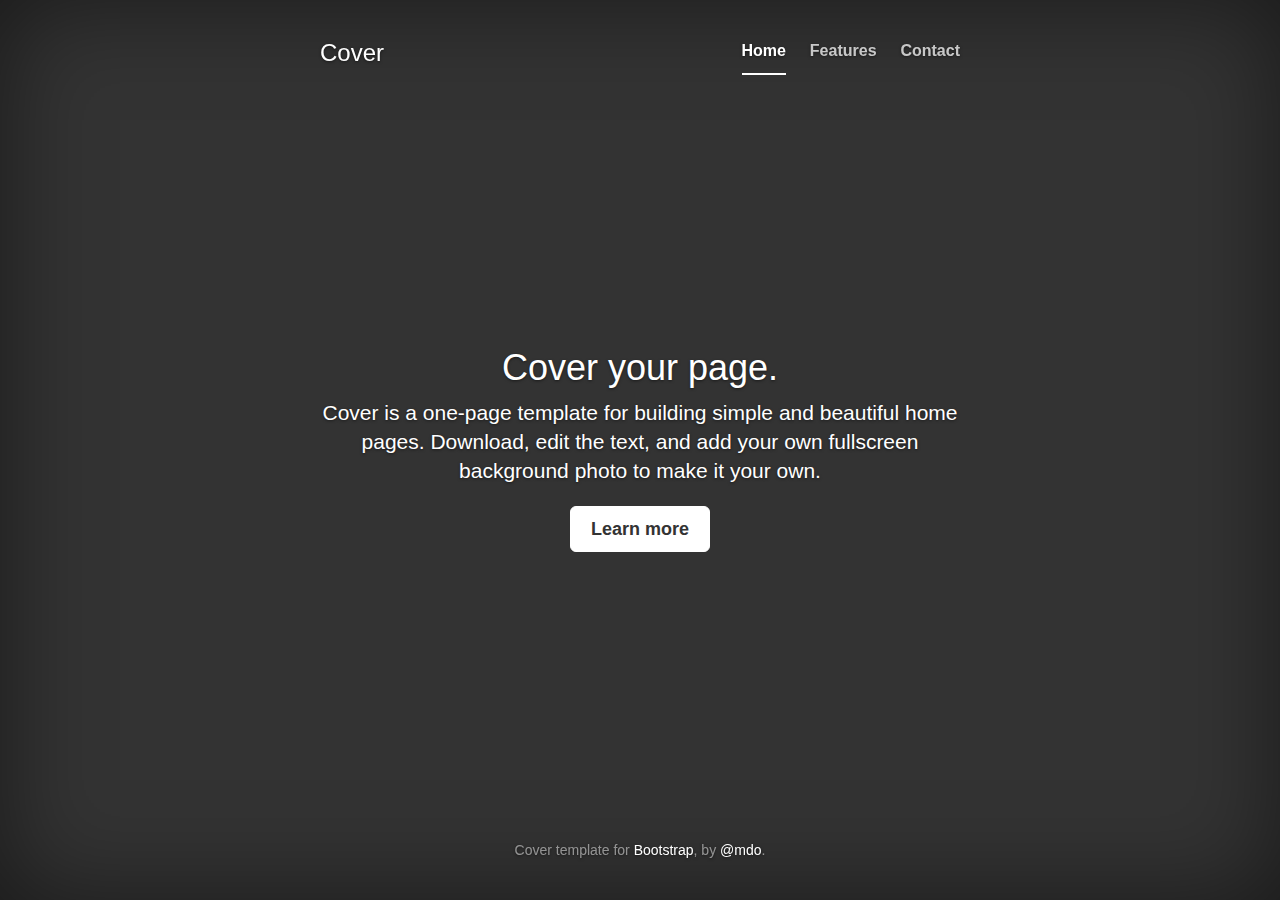
<file: WebContent/bootstrap/docs/examples/cover/index.html>
<!DOCTYPE html>
<html lang="en">
  <head>
    <meta charset="utf-8">
    <meta http-equiv="X-UA-Compatible" content="IE=edge">
    <meta name="viewport" content="width=device-width, initial-scale=1">
    <!-- The above 3 meta tags *must* come first in the head; any other head content must come *after* these tags -->
    <meta name="description" content="">
    <meta name="author" content="">
    <link rel="icon" href="../../favicon.ico">

    <title>Cover Template for Bootstrap</title>

    <!-- Bootstrap core CSS -->
    <link href="../../dist/css/bootstrap.min.css" rel="stylesheet">

    <!-- IE10 viewport hack for Surface/desktop Windows 8 bug -->
    <link href="../../assets/css/ie10-viewport-bug-workaround.css" rel="stylesheet">

    <!-- Custom styles for this template -->
    <link href="cover.css" rel="stylesheet">

    <!-- Just for debugging purposes. Don't actually copy these 2 lines! -->
    <!--[if lt IE 9]><script src="../../assets/js/ie8-responsive-file-warning.js"></script><![endif]-->
    <script src="../../assets/js/ie-emulation-modes-warning.js"></script>

    <!-- HTML5 shim and Respond.js for IE8 support of HTML5 elements and media queries -->
    <!--[if lt IE 9]>
      <script src="https://oss.maxcdn.com/html5shiv/3.7.3/html5shiv.min.js"></script>
      <script src="https://oss.maxcdn.com/respond/1.4.2/respond.min.js"></script>
    <![endif]-->
  </head>

  <body>

    <div class="site-wrapper">

      <div class="site-wrapper-inner">

        <div class="cover-container">

          <div class="masthead clearfix">
            <div class="inner">
              <h3 class="masthead-brand">Cover</h3>
              <nav>
                <ul class="nav masthead-nav">
                  <li class="active"><a href="#">Home</a></li>
                  <li><a href="#">Features</a></li>
                  <li><a href="#">Contact</a></li>
                </ul>
              </nav>
            </div>
          </div>

          <div class="inner cover">
            <h1 class="cover-heading">Cover your page.</h1>
            <p class="lead">Cover is a one-page template for building simple and beautiful home pages. Download, edit the text, and add your own fullscreen background photo to make it your own.</p>
            <p class="lead">
              <a href="#" class="btn btn-lg btn-default">Learn more</a>
            </p>
          </div>

          <div class="mastfoot">
            <div class="inner">
              <p>Cover template for <a href="http://getbootstrap.com">Bootstrap</a>, by <a href="https://twitter.com/mdo">@mdo</a>.</p>
            </div>
          </div>

        </div>

      </div>

    </div>

    <!-- Bootstrap core JavaScript
    ================================================== -->
    <!-- Placed at the end of the document so the pages load faster -->
    <script src="https://ajax.googleapis.com/ajax/libs/jquery/1.12.4/jquery.min.js"></script>
    <script>window.jQuery || document.write('<script src="../../assets/js/vendor/jquery.min.js"><\/script>')</script>
    <script src="../../dist/js/bootstrap.min.js"></script>
    <!-- IE10 viewport hack for Surface/desktop Windows 8 bug -->
    <script src="../../assets/js/ie10-viewport-bug-workaround.js"></script>
  </body>
</html>
</file>
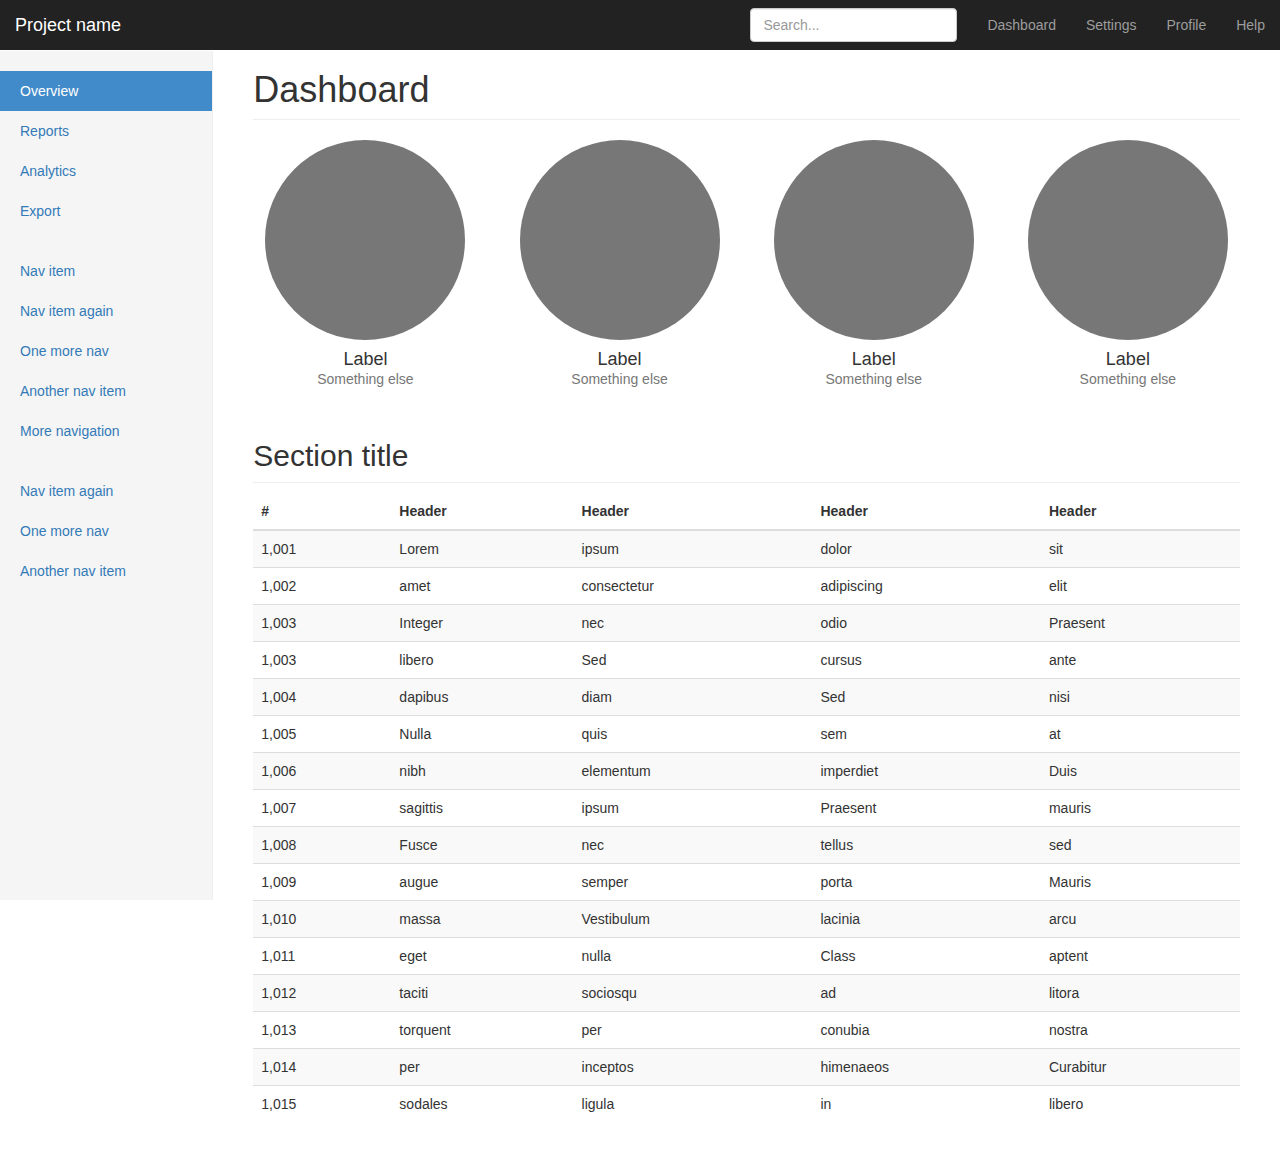
<file: WebContent/bootstrap/docs/examples/dashboard/index.html>
<!DOCTYPE html>
<html lang="en">
  <head>
    <meta charset="utf-8">
    <meta http-equiv="X-UA-Compatible" content="IE=edge">
    <meta name="viewport" content="width=device-width, initial-scale=1">
    <!-- The above 3 meta tags *must* come first in the head; any other head content must come *after* these tags -->
    <meta name="description" content="">
    <meta name="author" content="">
    <link rel="icon" href="../../favicon.ico">

    <title>Dashboard Template for Bootstrap</title>

    <!-- Bootstrap core CSS -->
    <link href="../../dist/css/bootstrap.min.css" rel="stylesheet">

    <!-- IE10 viewport hack for Surface/desktop Windows 8 bug -->
    <link href="../../assets/css/ie10-viewport-bug-workaround.css" rel="stylesheet">

    <!-- Custom styles for this template -->
    <link href="dashboard.css" rel="stylesheet">

    <!-- Just for debugging purposes. Don't actually copy these 2 lines! -->
    <!--[if lt IE 9]><script src="../../assets/js/ie8-responsive-file-warning.js"></script><![endif]-->
    <script src="../../assets/js/ie-emulation-modes-warning.js"></script>

    <!-- HTML5 shim and Respond.js for IE8 support of HTML5 elements and media queries -->
    <!--[if lt IE 9]>
      <script src="https://oss.maxcdn.com/html5shiv/3.7.3/html5shiv.min.js"></script>
      <script src="https://oss.maxcdn.com/respond/1.4.2/respond.min.js"></script>
    <![endif]-->
  </head>

  <body>

    <nav class="navbar navbar-inverse navbar-fixed-top">
      <div class="container-fluid">
        <div class="navbar-header">
          <button type="button" class="navbar-toggle collapsed" data-toggle="collapse" data-target="#navbar" aria-expanded="false" aria-controls="navbar">
            <span class="sr-only">Toggle navigation</span>
            <span class="icon-bar"></span>
            <span class="icon-bar"></span>
            <span class="icon-bar"></span>
          </button>
          <a class="navbar-brand" href="#">Project name</a>
        </div>
        <div id="navbar" class="navbar-collapse collapse">
          <ul class="nav navbar-nav navbar-right">
            <li><a href="#">Dashboard</a></li>
            <li><a href="#">Settings</a></li>
            <li><a href="#">Profile</a></li>
            <li><a href="#">Help</a></li>
          </ul>
          <form class="navbar-form navbar-right">
            <input type="text" class="form-control" placeholder="Search...">
          </form>
        </div>
      </div>
    </nav>

    <div class="container-fluid">
      <div class="row">
        <div class="col-sm-3 col-md-2 sidebar">
          <ul class="nav nav-sidebar">
            <li class="active"><a href="#">Overview <span class="sr-only">(current)</span></a></li>
            <li><a href="#">Reports</a></li>
            <li><a href="#">Analytics</a></li>
            <li><a href="#">Export</a></li>
          </ul>
          <ul class="nav nav-sidebar">
            <li><a href="">Nav item</a></li>
            <li><a href="">Nav item again</a></li>
            <li><a href="">One more nav</a></li>
            <li><a href="">Another nav item</a></li>
            <li><a href="">More navigation</a></li>
          </ul>
          <ul class="nav nav-sidebar">
            <li><a href="">Nav item again</a></li>
            <li><a href="">One more nav</a></li>
            <li><a href="">Another nav item</a></li>
          </ul>
        </div>
        <div class="col-sm-9 col-sm-offset-3 col-md-10 col-md-offset-2 main">
          <h1 class="page-header">Dashboard</h1>

          <div class="row placeholders">
            <div class="col-xs-6 col-sm-3 placeholder">
              <img src="[data-uri]" width="200" height="200" class="img-responsive" alt="Generic placeholder thumbnail">
              <h4>Label</h4>
              <span class="text-muted">Something else</span>
            </div>
            <div class="col-xs-6 col-sm-3 placeholder">
              <img src="[data-uri]" width="200" height="200" class="img-responsive" alt="Generic placeholder thumbnail">
              <h4>Label</h4>
              <span class="text-muted">Something else</span>
            </div>
            <div class="col-xs-6 col-sm-3 placeholder">
              <img src="[data-uri]" width="200" height="200" class="img-responsive" alt="Generic placeholder thumbnail">
              <h4>Label</h4>
              <span class="text-muted">Something else</span>
            </div>
            <div class="col-xs-6 col-sm-3 placeholder">
              <img src="[data-uri]" width="200" height="200" class="img-responsive" alt="Generic placeholder thumbnail">
              <h4>Label</h4>
              <span class="text-muted">Something else</span>
            </div>
          </div>

          <h2 class="sub-header">Section title</h2>
          <div class="table-responsive">
            <table class="table table-striped">
              <thead>
                <tr>
                  <th>#</th>
                  <th>Header</th>
                  <th>Header</th>
                  <th>Header</th>
                  <th>Header</th>
                </tr>
              </thead>
              <tbody>
                <tr>
                  <td>1,001</td>
                  <td>Lorem</td>
                  <td>ipsum</td>
                  <td>dolor</td>
                  <td>sit</td>
                </tr>
                <tr>
                  <td>1,002</td>
                  <td>amet</td>
                  <td>consectetur</td>
                  <td>adipiscing</td>
                  <td>elit</td>
                </tr>
                <tr>
                  <td>1,003</td>
                  <td>Integer</td>
                  <td>nec</td>
                  <td>odio</td>
                  <td>Praesent</td>
                </tr>
                <tr>
                  <td>1,003</td>
                  <td>libero</td>
                  <td>Sed</td>
                  <td>cursus</td>
                  <td>ante</td>
                </tr>
                <tr>
                  <td>1,004</td>
                  <td>dapibus</td>
                  <td>diam</td>
                  <td>Sed</td>
                  <td>nisi</td>
                </tr>
                <tr>
                  <td>1,005</td>
                  <td>Nulla</td>
                  <td>quis</td>
                  <td>sem</td>
                  <td>at</td>
                </tr>
                <tr>
                  <td>1,006</td>
                  <td>nibh</td>
                  <td>elementum</td>
                  <td>imperdiet</td>
                  <td>Duis</td>
                </tr>
                <tr>
                  <td>1,007</td>
                  <td>sagittis</td>
                  <td>ipsum</td>
                  <td>Praesent</td>
                  <td>mauris</td>
                </tr>
                <tr>
                  <td>1,008</td>
                  <td>Fusce</td>
                  <td>nec</td>
                  <td>tellus</td>
                  <td>sed</td>
                </tr>
                <tr>
                  <td>1,009</td>
                  <td>augue</td>
                  <td>semper</td>
                  <td>porta</td>
                  <td>Mauris</td>
                </tr>
                <tr>
                  <td>1,010</td>
                  <td>massa</td>
                  <td>Vestibulum</td>
                  <td>lacinia</td>
                  <td>arcu</td>
                </tr>
                <tr>
                  <td>1,011</td>
                  <td>eget</td>
                  <td>nulla</td>
                  <td>Class</td>
                  <td>aptent</td>
                </tr>
                <tr>
                  <td>1,012</td>
                  <td>taciti</td>
                  <td>sociosqu</td>
                  <td>ad</td>
                  <td>litora</td>
                </tr>
                <tr>
                  <td>1,013</td>
                  <td>torquent</td>
                  <td>per</td>
                  <td>conubia</td>
                  <td>nostra</td>
                </tr>
                <tr>
                  <td>1,014</td>
                  <td>per</td>
                  <td>inceptos</td>
                  <td>himenaeos</td>
                  <td>Curabitur</td>
                </tr>
                <tr>
                  <td>1,015</td>
                  <td>sodales</td>
                  <td>ligula</td>
                  <td>in</td>
                  <td>libero</td>
                </tr>
              </tbody>
            </table>
          </div>
        </div>
      </div>
    </div>

    <!-- Bootstrap core JavaScript
    ================================================== -->
    <!-- Placed at the end of the document so the pages load faster -->
    <script src="https://ajax.googleapis.com/ajax/libs/jquery/1.12.4/jquery.min.js"></script>
    <script>window.jQuery || document.write('<script src="../../assets/js/vendor/jquery.min.js"><\/script>')</script>
    <script src="../../dist/js/bootstrap.min.js"></script>
    <!-- Just to make our placeholder images work. Don't actually copy the next line! -->
    <script src="../../assets/js/vendor/holder.min.js"></script>
    <!-- IE10 viewport hack for Surface/desktop Windows 8 bug -->
    <script src="../../assets/js/ie10-viewport-bug-workaround.js"></script>
  </body>
</html>
</file>
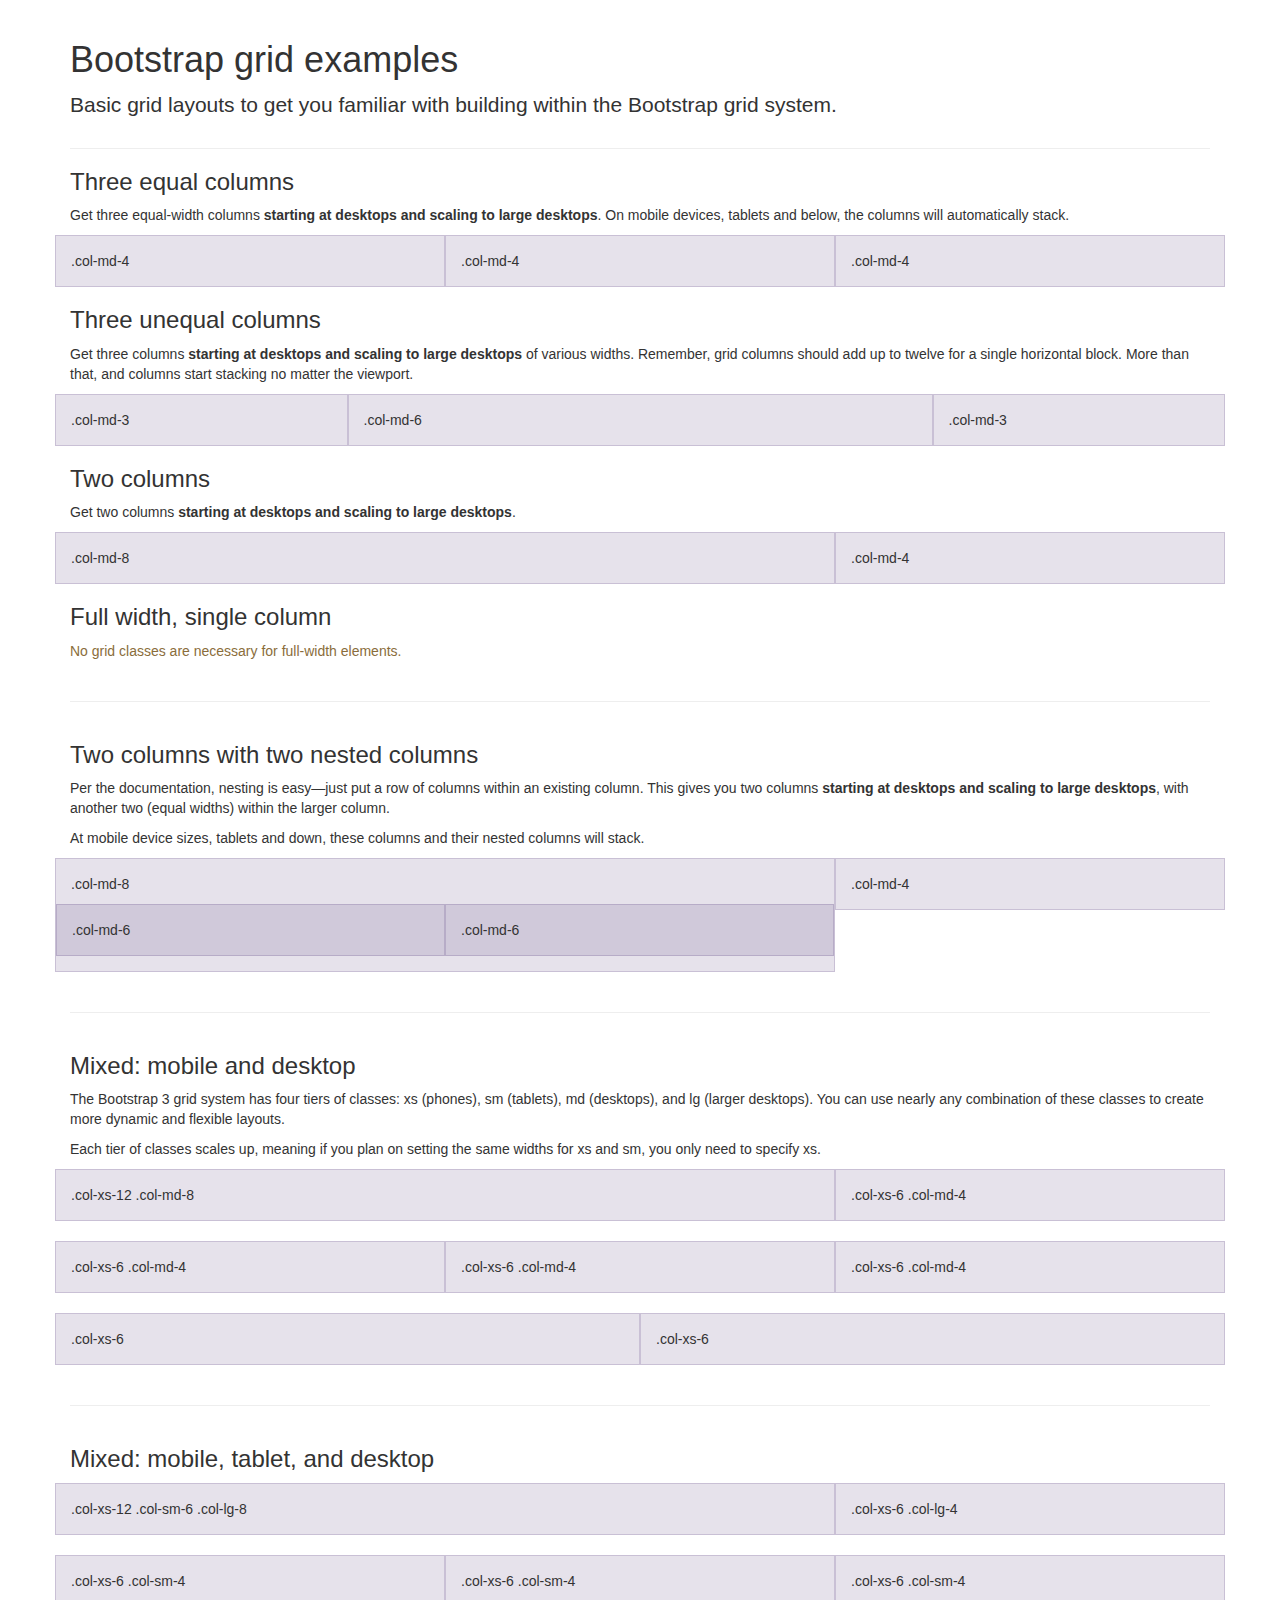
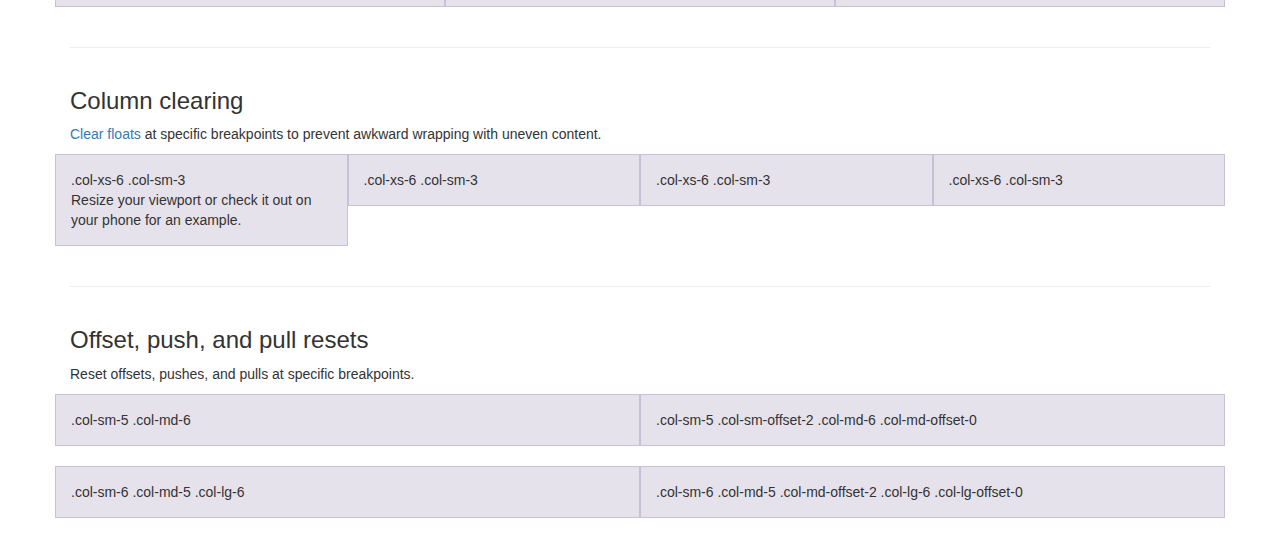
<file: WebContent/bootstrap/docs/examples/grid/index.html>
<!DOCTYPE html>
<html lang="en">
  <head>
    <meta charset="utf-8">
    <meta http-equiv="X-UA-Compatible" content="IE=edge">
    <meta name="viewport" content="width=device-width, initial-scale=1">
    <!-- The above 3 meta tags *must* come first in the head; any other head content must come *after* these tags -->
    <meta name="description" content="">
    <meta name="author" content="">
    <link rel="icon" href="../../favicon.ico">

    <title>Grid Template for Bootstrap</title>

    <!-- Bootstrap core CSS -->
    <link href="../../dist/css/bootstrap.min.css" rel="stylesheet">

    <!-- IE10 viewport hack for Surface/desktop Windows 8 bug -->
    <link href="../../assets/css/ie10-viewport-bug-workaround.css" rel="stylesheet">

    <!-- Custom styles for this template -->
    <link href="grid.css" rel="stylesheet">

    <!-- Just for debugging purposes. Don't actually copy these 2 lines! -->
    <!--[if lt IE 9]><script src="../../assets/js/ie8-responsive-file-warning.js"></script><![endif]-->
    <script src="../../assets/js/ie-emulation-modes-warning.js"></script>

    <!-- HTML5 shim and Respond.js for IE8 support of HTML5 elements and media queries -->
    <!--[if lt IE 9]>
      <script src="https://oss.maxcdn.com/html5shiv/3.7.3/html5shiv.min.js"></script>
      <script src="https://oss.maxcdn.com/respond/1.4.2/respond.min.js"></script>
    <![endif]-->
  </head>

  <body>
    <div class="container">

      <div class="page-header">
        <h1>Bootstrap grid examples</h1>
        <p class="lead">Basic grid layouts to get you familiar with building within the Bootstrap grid system.</p>
      </div>

      <h3>Three equal columns</h3>
      <p>Get three equal-width columns <strong>starting at desktops and scaling to large desktops</strong>. On mobile devices, tablets and below, the columns will automatically stack.</p>
      <div class="row">
        <div class="col-md-4">.col-md-4</div>
        <div class="col-md-4">.col-md-4</div>
        <div class="col-md-4">.col-md-4</div>
      </div>

      <h3>Three unequal columns</h3>
      <p>Get three columns <strong>starting at desktops and scaling to large desktops</strong> of various widths. Remember, grid columns should add up to twelve for a single horizontal block. More than that, and columns start stacking no matter the viewport.</p>
      <div class="row">
        <div class="col-md-3">.col-md-3</div>
        <div class="col-md-6">.col-md-6</div>
        <div class="col-md-3">.col-md-3</div>
      </div>

      <h3>Two columns</h3>
      <p>Get two columns <strong>starting at desktops and scaling to large desktops</strong>.</p>
      <div class="row">
        <div class="col-md-8">.col-md-8</div>
        <div class="col-md-4">.col-md-4</div>
      </div>

      <h3>Full width, single column</h3>
      <p class="text-warning">No grid classes are necessary for full-width elements.</p>

      <hr>

      <h3>Two columns with two nested columns</h3>
      <p>Per the documentation, nesting is easy—just put a row of columns within an existing column. This gives you two columns <strong>starting at desktops and scaling to large desktops</strong>, with another two (equal widths) within the larger column.</p>
      <p>At mobile device sizes, tablets and down, these columns and their nested columns will stack.</p>
      <div class="row">
        <div class="col-md-8">
          .col-md-8
          <div class="row">
            <div class="col-md-6">.col-md-6</div>
            <div class="col-md-6">.col-md-6</div>
          </div>
        </div>
        <div class="col-md-4">.col-md-4</div>
      </div>

      <hr>

      <h3>Mixed: mobile and desktop</h3>
      <p>The Bootstrap 3 grid system has four tiers of classes: xs (phones), sm (tablets), md (desktops), and lg (larger desktops). You can use nearly any combination of these classes to create more dynamic and flexible layouts.</p>
      <p>Each tier of classes scales up, meaning if you plan on setting the same widths for xs and sm, you only need to specify xs.</p>
      <div class="row">
        <div class="col-xs-12 col-md-8">.col-xs-12 .col-md-8</div>
        <div class="col-xs-6 col-md-4">.col-xs-6 .col-md-4</div>
      </div>
      <div class="row">
        <div class="col-xs-6 col-md-4">.col-xs-6 .col-md-4</div>
        <div class="col-xs-6 col-md-4">.col-xs-6 .col-md-4</div>
        <div class="col-xs-6 col-md-4">.col-xs-6 .col-md-4</div>
      </div>
      <div class="row">
        <div class="col-xs-6">.col-xs-6</div>
        <div class="col-xs-6">.col-xs-6</div>
      </div>

      <hr>

      <h3>Mixed: mobile, tablet, and desktop</h3>
      <p></p>
      <div class="row">
        <div class="col-xs-12 col-sm-6 col-lg-8">.col-xs-12 .col-sm-6 .col-lg-8</div>
        <div class="col-xs-6 col-lg-4">.col-xs-6 .col-lg-4</div>
      </div>
      <div class="row">
        <div class="col-xs-6 col-sm-4">.col-xs-6 .col-sm-4</div>
        <div class="col-xs-6 col-sm-4">.col-xs-6 .col-sm-4</div>
        <div class="col-xs-6 col-sm-4">.col-xs-6 .col-sm-4</div>
      </div>

      <hr>

      <h3>Column clearing</h3>
      <p><a href="http://getbootstrap.com/css/#grid-responsive-resets">Clear floats</a> at specific breakpoints to prevent awkward wrapping with uneven content.</p>
      <div class="row">
        <div class="col-xs-6 col-sm-3">
          .col-xs-6 .col-sm-3
          <br>
          Resize your viewport or check it out on your phone for an example.
        </div>
        <div class="col-xs-6 col-sm-3">.col-xs-6 .col-sm-3</div>

        <!-- Add the extra clearfix for only the required viewport -->
        <div class="clearfix visible-xs"></div>

        <div class="col-xs-6 col-sm-3">.col-xs-6 .col-sm-3</div>
        <div class="col-xs-6 col-sm-3">.col-xs-6 .col-sm-3</div>
      </div>

      <hr>

      <h3>Offset, push, and pull resets</h3>
      <p>Reset offsets, pushes, and pulls at specific breakpoints.</p>
      <div class="row">
        <div class="col-sm-5 col-md-6">.col-sm-5 .col-md-6</div>
        <div class="col-sm-5 col-sm-offset-2 col-md-6 col-md-offset-0">.col-sm-5 .col-sm-offset-2 .col-md-6 .col-md-offset-0</div>
      </div>
      <div class="row">
        <div class="col-sm-6 col-md-5 col-lg-6">.col-sm-6 .col-md-5 .col-lg-6</div>
        <div class="col-sm-6 col-md-5 col-md-offset-2 col-lg-6 col-lg-offset-0">.col-sm-6 .col-md-5 .col-md-offset-2 .col-lg-6 .col-lg-offset-0</div>
      </div>


    </div> <!-- /container -->


    <!-- IE10 viewport hack for Surface/desktop Windows 8 bug -->
    <script src="../../assets/js/ie10-viewport-bug-workaround.js"></script>
  </body>
</html>
</file>
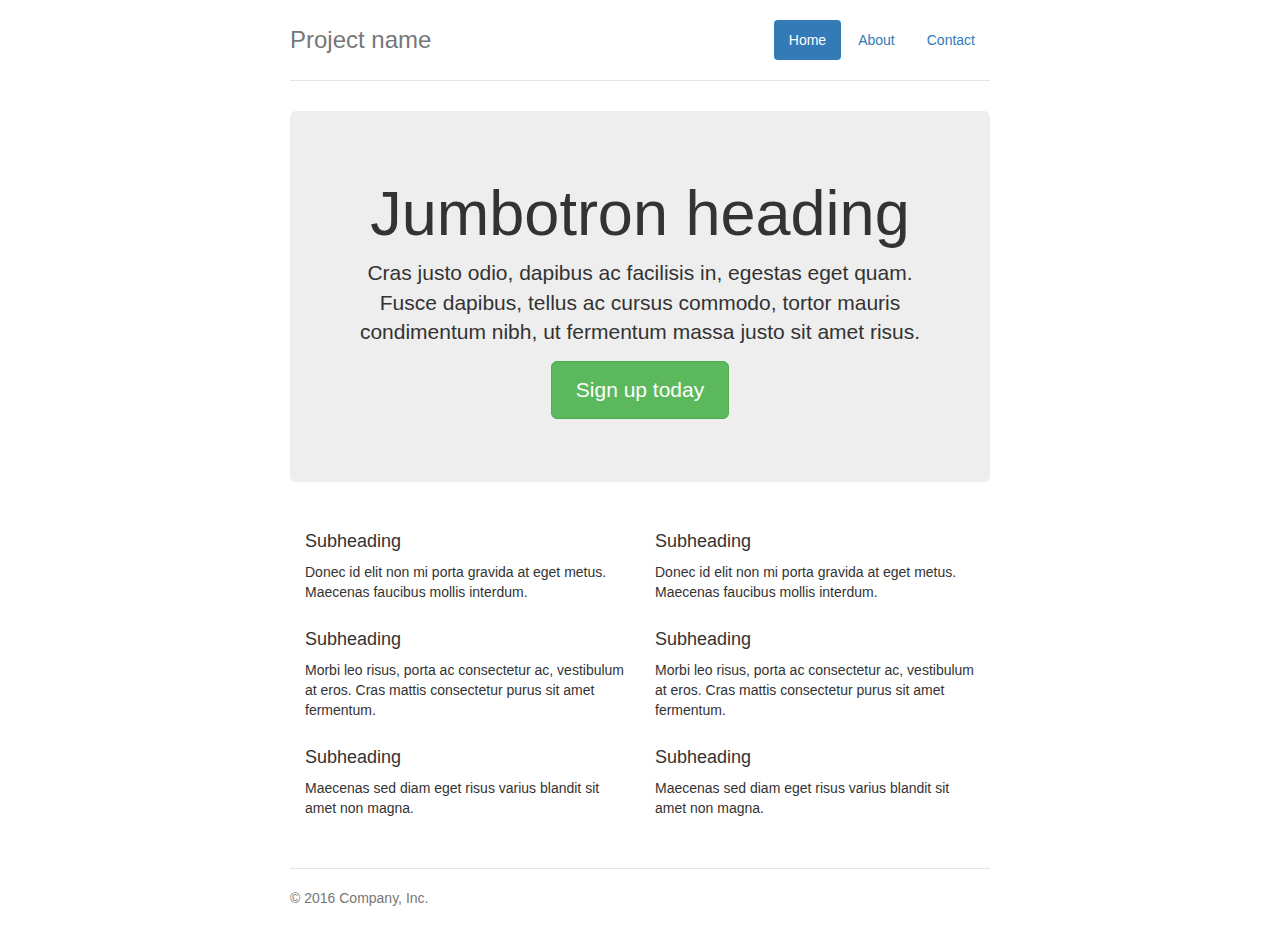
<file: WebContent/bootstrap/docs/examples/jumbotron-narrow/index.html>
<!DOCTYPE html>
<html lang="en">
  <head>
    <meta charset="utf-8">
    <meta http-equiv="X-UA-Compatible" content="IE=edge">
    <meta name="viewport" content="width=device-width, initial-scale=1">
    <!-- The above 3 meta tags *must* come first in the head; any other head content must come *after* these tags -->
    <meta name="description" content="">
    <meta name="author" content="">
    <link rel="icon" href="../../favicon.ico">

    <title>Narrow Jumbotron Template for Bootstrap</title>

    <!-- Bootstrap core CSS -->
    <link href="../../dist/css/bootstrap.min.css" rel="stylesheet">

    <!-- IE10 viewport hack for Surface/desktop Windows 8 bug -->
    <link href="../../assets/css/ie10-viewport-bug-workaround.css" rel="stylesheet">

    <!-- Custom styles for this template -->
    <link href="jumbotron-narrow.css" rel="stylesheet">

    <!-- Just for debugging purposes. Don't actually copy these 2 lines! -->
    <!--[if lt IE 9]><script src="../../assets/js/ie8-responsive-file-warning.js"></script><![endif]-->
    <script src="../../assets/js/ie-emulation-modes-warning.js"></script>

    <!-- HTML5 shim and Respond.js for IE8 support of HTML5 elements and media queries -->
    <!--[if lt IE 9]>
      <script src="https://oss.maxcdn.com/html5shiv/3.7.3/html5shiv.min.js"></script>
      <script src="https://oss.maxcdn.com/respond/1.4.2/respond.min.js"></script>
    <![endif]-->
  </head>

  <body>

    <div class="container">
      <div class="header clearfix">
        <nav>
          <ul class="nav nav-pills pull-right">
            <li role="presentation" class="active"><a href="#">Home</a></li>
            <li role="presentation"><a href="#">About</a></li>
            <li role="presentation"><a href="#">Contact</a></li>
          </ul>
        </nav>
        <h3 class="text-muted">Project name</h3>
      </div>

      <div class="jumbotron">
        <h1>Jumbotron heading</h1>
        <p class="lead">Cras justo odio, dapibus ac facilisis in, egestas eget quam. Fusce dapibus, tellus ac cursus commodo, tortor mauris condimentum nibh, ut fermentum massa justo sit amet risus.</p>
        <p><a class="btn btn-lg btn-success" href="#" role="button">Sign up today</a></p>
      </div>

      <div class="row marketing">
        <div class="col-lg-6">
          <h4>Subheading</h4>
          <p>Donec id elit non mi porta gravida at eget metus. Maecenas faucibus mollis interdum.</p>

          <h4>Subheading</h4>
          <p>Morbi leo risus, porta ac consectetur ac, vestibulum at eros. Cras mattis consectetur purus sit amet fermentum.</p>

          <h4>Subheading</h4>
          <p>Maecenas sed diam eget risus varius blandit sit amet non magna.</p>
        </div>

        <div class="col-lg-6">
          <h4>Subheading</h4>
          <p>Donec id elit non mi porta gravida at eget metus. Maecenas faucibus mollis interdum.</p>

          <h4>Subheading</h4>
          <p>Morbi leo risus, porta ac consectetur ac, vestibulum at eros. Cras mattis consectetur purus sit amet fermentum.</p>

          <h4>Subheading</h4>
          <p>Maecenas sed diam eget risus varius blandit sit amet non magna.</p>
        </div>
      </div>

      <footer class="footer">
        <p>&copy; 2016 Company, Inc.</p>
      </footer>

    </div> <!-- /container -->


    <!-- IE10 viewport hack for Surface/desktop Windows 8 bug -->
    <script src="../../assets/js/ie10-viewport-bug-workaround.js"></script>
  </body>
</html>
</file>
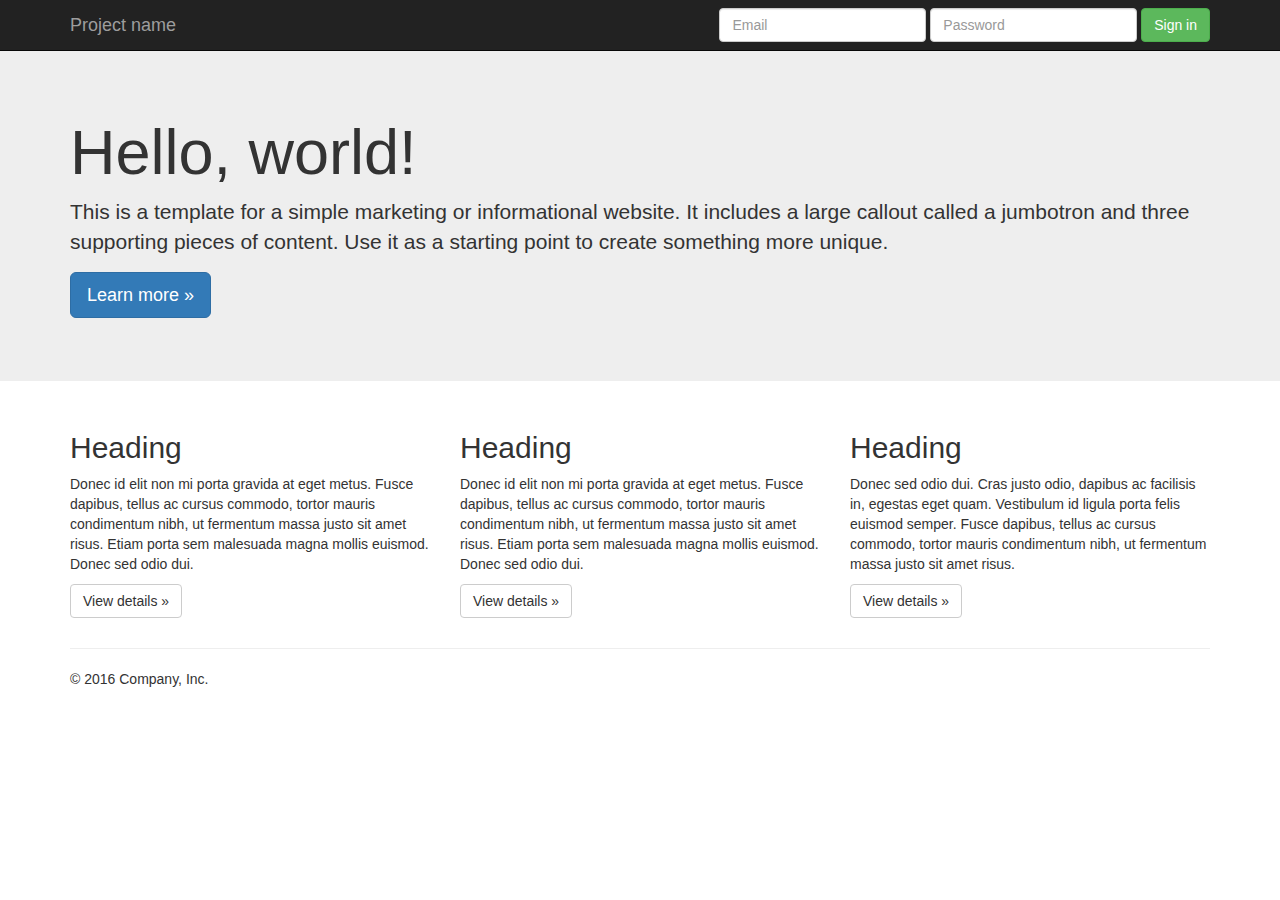
<file: WebContent/bootstrap/docs/examples/jumbotron/index.html>
<!DOCTYPE html>
<html lang="en">
  <head>
    <meta charset="utf-8">
    <meta http-equiv="X-UA-Compatible" content="IE=edge">
    <meta name="viewport" content="width=device-width, initial-scale=1">
    <!-- The above 3 meta tags *must* come first in the head; any other head content must come *after* these tags -->
    <meta name="description" content="">
    <meta name="author" content="">
    <link rel="icon" href="../../favicon.ico">

    <title>Jumbotron Template for Bootstrap</title>

    <!-- Bootstrap core CSS -->
    <link href="../../dist/css/bootstrap.min.css" rel="stylesheet">

    <!-- IE10 viewport hack for Surface/desktop Windows 8 bug -->
    <link href="../../assets/css/ie10-viewport-bug-workaround.css" rel="stylesheet">

    <!-- Custom styles for this template -->
    <link href="jumbotron.css" rel="stylesheet">

    <!-- Just for debugging purposes. Don't actually copy these 2 lines! -->
    <!--[if lt IE 9]><script src="../../assets/js/ie8-responsive-file-warning.js"></script><![endif]-->
    <script src="../../assets/js/ie-emulation-modes-warning.js"></script>

    <!-- HTML5 shim and Respond.js for IE8 support of HTML5 elements and media queries -->
    <!--[if lt IE 9]>
      <script src="https://oss.maxcdn.com/html5shiv/3.7.3/html5shiv.min.js"></script>
      <script src="https://oss.maxcdn.com/respond/1.4.2/respond.min.js"></script>
    <![endif]-->
  </head>

  <body>

    <nav class="navbar navbar-inverse navbar-fixed-top">
      <div class="container">
        <div class="navbar-header">
          <button type="button" class="navbar-toggle collapsed" data-toggle="collapse" data-target="#navbar" aria-expanded="false" aria-controls="navbar">
            <span class="sr-only">Toggle navigation</span>
            <span class="icon-bar"></span>
            <span class="icon-bar"></span>
            <span class="icon-bar"></span>
          </button>
          <a class="navbar-brand" href="#">Project name</a>
        </div>
        <div id="navbar" class="navbar-collapse collapse">
          <form class="navbar-form navbar-right">
            <div class="form-group">
              <input type="text" placeholder="Email" class="form-control">
            </div>
            <div class="form-group">
              <input type="password" placeholder="Password" class="form-control">
            </div>
            <button type="submit" class="btn btn-success">Sign in</button>
          </form>
        </div><!--/.navbar-collapse -->
      </div>
    </nav>

    <!-- Main jumbotron for a primary marketing message or call to action -->
    <div class="jumbotron">
      <div class="container">
        <h1>Hello, world!</h1>
        <p>This is a template for a simple marketing or informational website. It includes a large callout called a jumbotron and three supporting pieces of content. Use it as a starting point to create something more unique.</p>
        <p><a class="btn btn-primary btn-lg" href="#" role="button">Learn more &raquo;</a></p>
      </div>
    </div>

    <div class="container">
      <!-- Example row of columns -->
      <div class="row">
        <div class="col-md-4">
          <h2>Heading</h2>
          <p>Donec id elit non mi porta gravida at eget metus. Fusce dapibus, tellus ac cursus commodo, tortor mauris condimentum nibh, ut fermentum massa justo sit amet risus. Etiam porta sem malesuada magna mollis euismod. Donec sed odio dui. </p>
          <p><a class="btn btn-default" href="#" role="button">View details &raquo;</a></p>
        </div>
        <div class="col-md-4">
          <h2>Heading</h2>
          <p>Donec id elit non mi porta gravida at eget metus. Fusce dapibus, tellus ac cursus commodo, tortor mauris condimentum nibh, ut fermentum massa justo sit amet risus. Etiam porta sem malesuada magna mollis euismod. Donec sed odio dui. </p>
          <p><a class="btn btn-default" href="#" role="button">View details &raquo;</a></p>
       </div>
        <div class="col-md-4">
          <h2>Heading</h2>
          <p>Donec sed odio dui. Cras justo odio, dapibus ac facilisis in, egestas eget quam. Vestibulum id ligula porta felis euismod semper. Fusce dapibus, tellus ac cursus commodo, tortor mauris condimentum nibh, ut fermentum massa justo sit amet risus.</p>
          <p><a class="btn btn-default" href="#" role="button">View details &raquo;</a></p>
        </div>
      </div>

      <hr>

      <footer>
        <p>&copy; 2016 Company, Inc.</p>
      </footer>
    </div> <!-- /container -->


    <!-- Bootstrap core JavaScript
    ================================================== -->
    <!-- Placed at the end of the document so the pages load faster -->
    <script src="https://ajax.googleapis.com/ajax/libs/jquery/1.12.4/jquery.min.js"></script>
    <script>window.jQuery || document.write('<script src="../../assets/js/vendor/jquery.min.js"><\/script>')</script>
    <script src="../../dist/js/bootstrap.min.js"></script>
    <!-- IE10 viewport hack for Surface/desktop Windows 8 bug -->
    <script src="../../assets/js/ie10-viewport-bug-workaround.js"></script>
  </body>
</html>
</file>
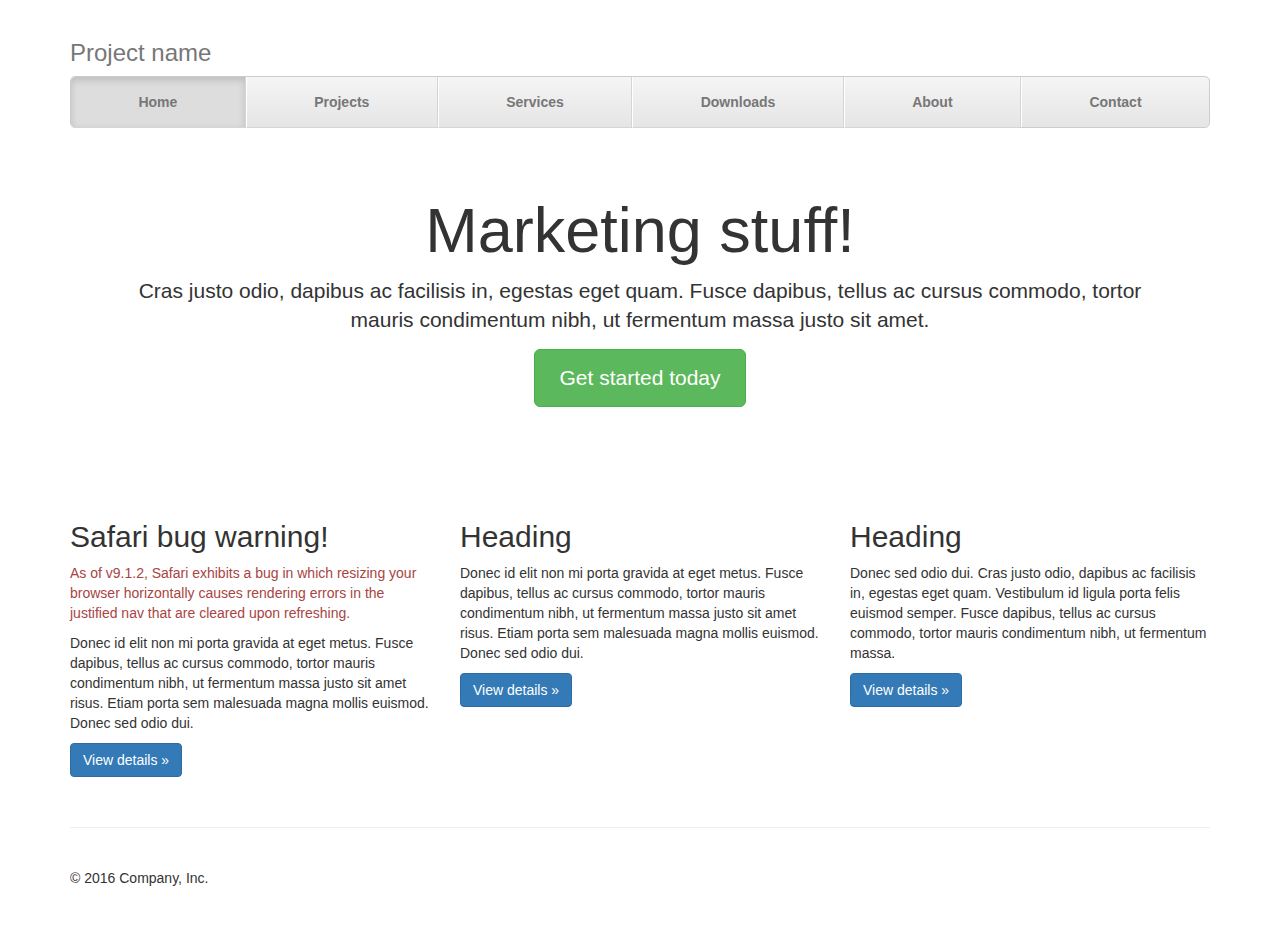
<file: WebContent/bootstrap/docs/examples/justified-nav/index.html>
<!DOCTYPE html>
<html lang="en">
  <head>
    <meta charset="utf-8">
    <meta http-equiv="X-UA-Compatible" content="IE=edge">
    <meta name="viewport" content="width=device-width, initial-scale=1">
    <!-- The above 3 meta tags *must* come first in the head; any other head content must come *after* these tags -->
    <meta name="description" content="">
    <meta name="author" content="">
    <link rel="icon" href="../../favicon.ico">

    <title>Justified Nav Template for Bootstrap</title>

    <!-- Bootstrap core CSS -->
    <link href="../../dist/css/bootstrap.min.css" rel="stylesheet">

    <!-- IE10 viewport hack for Surface/desktop Windows 8 bug -->
    <link href="../../assets/css/ie10-viewport-bug-workaround.css" rel="stylesheet">

    <!-- Custom styles for this template -->
    <link href="justified-nav.css" rel="stylesheet">

    <!-- Just for debugging purposes. Don't actually copy these 2 lines! -->
    <!--[if lt IE 9]><script src="../../assets/js/ie8-responsive-file-warning.js"></script><![endif]-->
    <script src="../../assets/js/ie-emulation-modes-warning.js"></script>

    <!-- HTML5 shim and Respond.js for IE8 support of HTML5 elements and media queries -->
    <!--[if lt IE 9]>
      <script src="https://oss.maxcdn.com/html5shiv/3.7.3/html5shiv.min.js"></script>
      <script src="https://oss.maxcdn.com/respond/1.4.2/respond.min.js"></script>
    <![endif]-->
  </head>

  <body>

    <div class="container">

      <!-- The justified navigation menu is meant for single line per list item.
           Multiple lines will require custom code not provided by Bootstrap. -->
      <div class="masthead">
        <h3 class="text-muted">Project name</h3>
        <nav>
          <ul class="nav nav-justified">
            <li class="active"><a href="#">Home</a></li>
            <li><a href="#">Projects</a></li>
            <li><a href="#">Services</a></li>
            <li><a href="#">Downloads</a></li>
            <li><a href="#">About</a></li>
            <li><a href="#">Contact</a></li>
          </ul>
        </nav>
      </div>

      <!-- Jumbotron -->
      <div class="jumbotron">
        <h1>Marketing stuff!</h1>
        <p class="lead">Cras justo odio, dapibus ac facilisis in, egestas eget quam. Fusce dapibus, tellus ac cursus commodo, tortor mauris condimentum nibh, ut fermentum massa justo sit amet.</p>
        <p><a class="btn btn-lg btn-success" href="#" role="button">Get started today</a></p>
      </div>

      <!-- Example row of columns -->
      <div class="row">
        <div class="col-lg-4">
          <h2>Safari bug warning!</h2>
          <p class="text-danger">As of v9.1.2, Safari exhibits a bug in which resizing your browser horizontally causes rendering errors in the justified nav that are cleared upon refreshing.</p>
          <p>Donec id elit non mi porta gravida at eget metus. Fusce dapibus, tellus ac cursus commodo, tortor mauris condimentum nibh, ut fermentum massa justo sit amet risus. Etiam porta sem malesuada magna mollis euismod. Donec sed odio dui. </p>
          <p><a class="btn btn-primary" href="#" role="button">View details &raquo;</a></p>
        </div>
        <div class="col-lg-4">
          <h2>Heading</h2>
          <p>Donec id elit non mi porta gravida at eget metus. Fusce dapibus, tellus ac cursus commodo, tortor mauris condimentum nibh, ut fermentum massa justo sit amet risus. Etiam porta sem malesuada magna mollis euismod. Donec sed odio dui. </p>
          <p><a class="btn btn-primary" href="#" role="button">View details &raquo;</a></p>
       </div>
        <div class="col-lg-4">
          <h2>Heading</h2>
          <p>Donec sed odio dui. Cras justo odio, dapibus ac facilisis in, egestas eget quam. Vestibulum id ligula porta felis euismod semper. Fusce dapibus, tellus ac cursus commodo, tortor mauris condimentum nibh, ut fermentum massa.</p>
          <p><a class="btn btn-primary" href="#" role="button">View details &raquo;</a></p>
        </div>
      </div>

      <!-- Site footer -->
      <footer class="footer">
        <p>&copy; 2016 Company, Inc.</p>
      </footer>

    </div> <!-- /container -->


    <!-- IE10 viewport hack for Surface/desktop Windows 8 bug -->
    <script src="../../assets/js/ie10-viewport-bug-workaround.js"></script>
  </body>
</html>
</file>
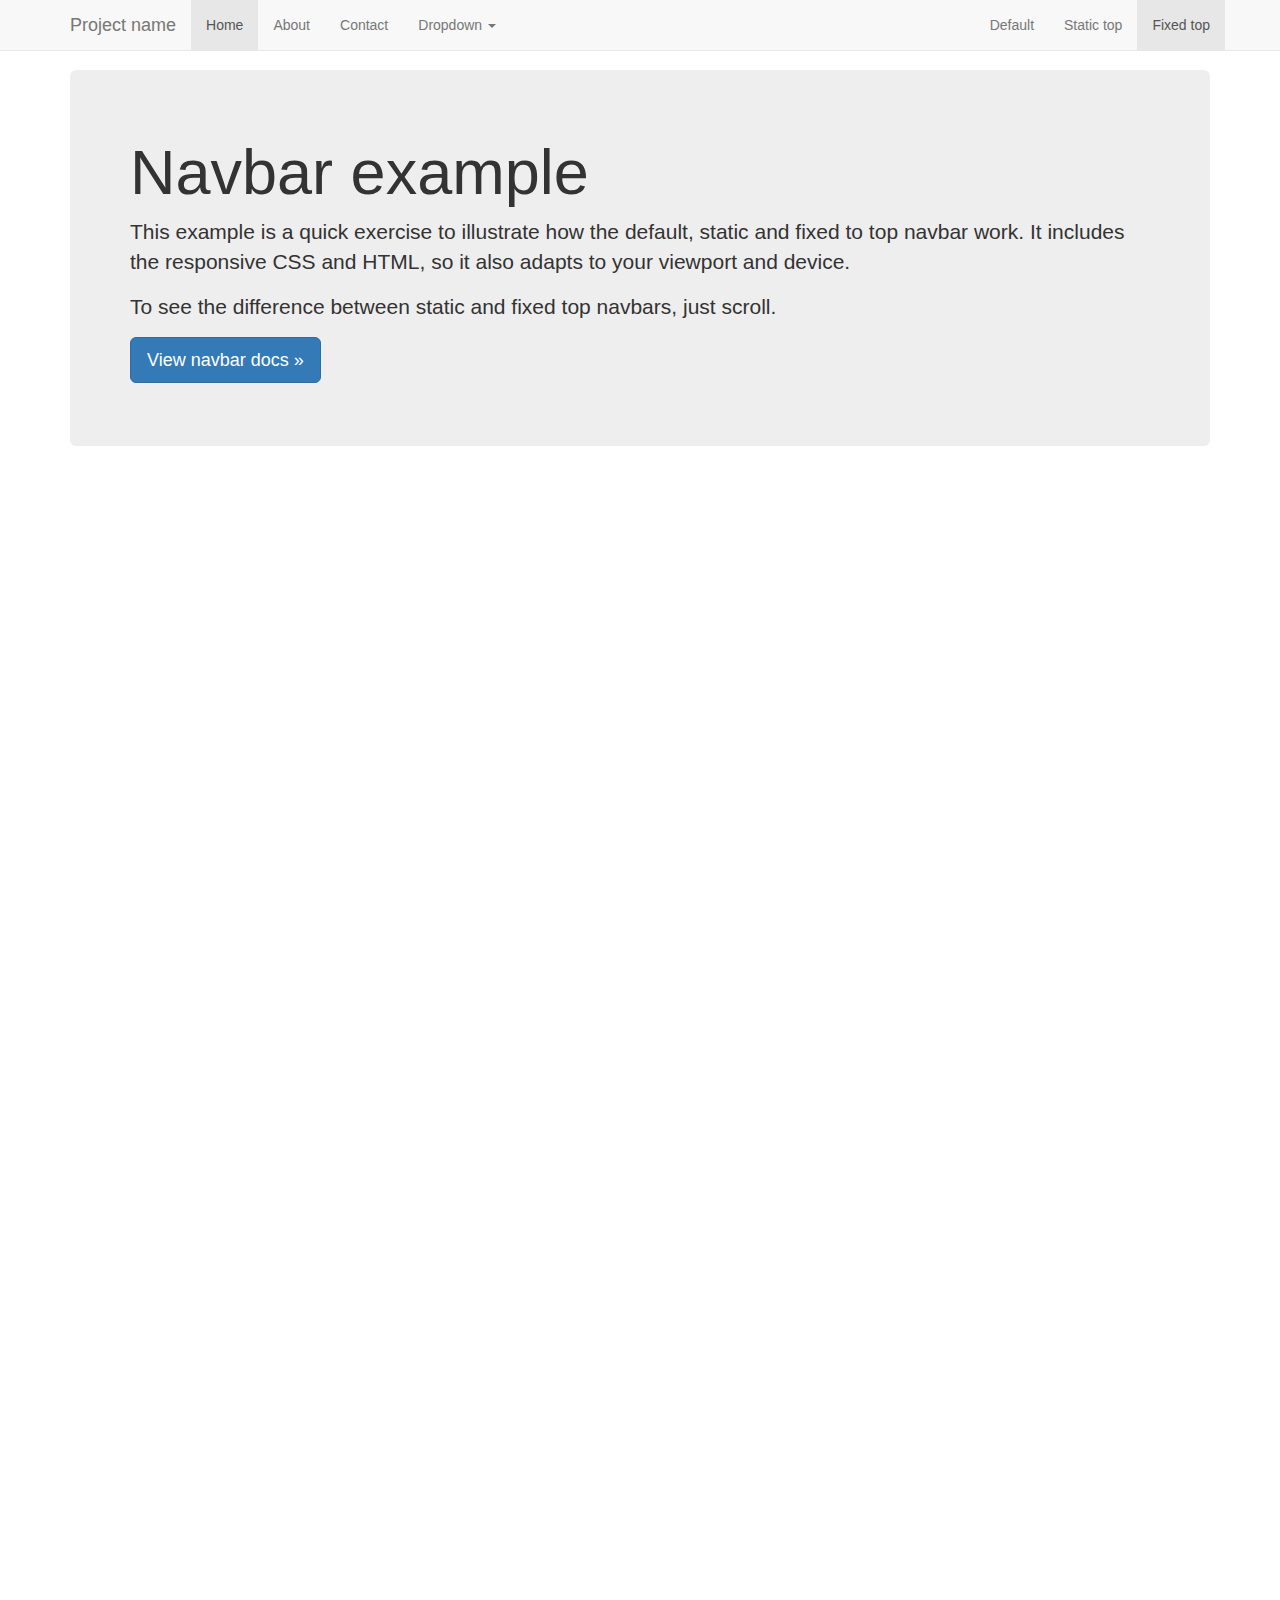
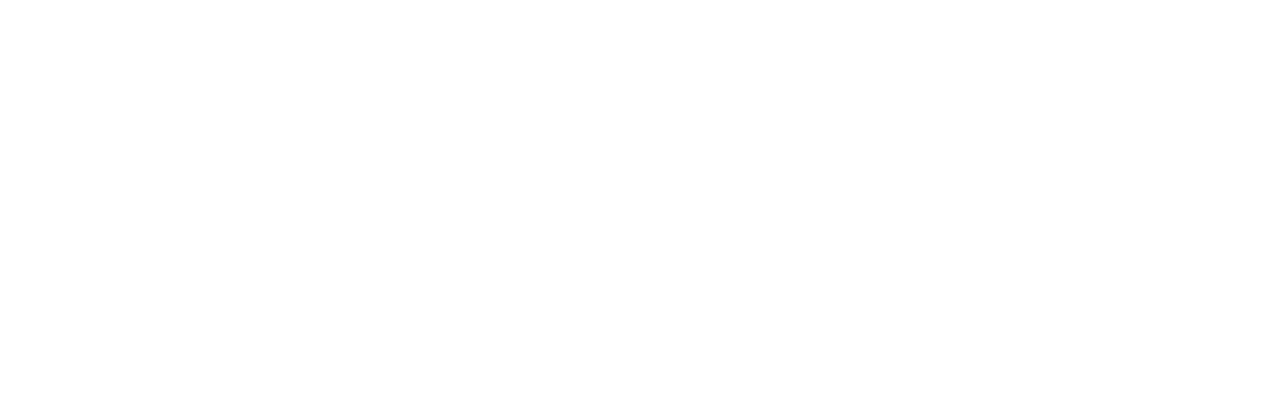
<file: WebContent/bootstrap/docs/examples/navbar-fixed-top/index.html>
<!DOCTYPE html>
<html lang="en">
  <head>
    <meta charset="utf-8">
    <meta http-equiv="X-UA-Compatible" content="IE=edge">
    <meta name="viewport" content="width=device-width, initial-scale=1">
    <!-- The above 3 meta tags *must* come first in the head; any other head content must come *after* these tags -->
    <meta name="description" content="">
    <meta name="author" content="">
    <link rel="icon" href="../../favicon.ico">

    <title>Fixed Top Navbar Example for Bootstrap</title>

    <!-- Bootstrap core CSS -->
    <link href="../../dist/css/bootstrap.min.css" rel="stylesheet">

    <!-- IE10 viewport hack for Surface/desktop Windows 8 bug -->
    <link href="../../assets/css/ie10-viewport-bug-workaround.css" rel="stylesheet">

    <!-- Custom styles for this template -->
    <link href="navbar-fixed-top.css" rel="stylesheet">

    <!-- Just for debugging purposes. Don't actually copy these 2 lines! -->
    <!--[if lt IE 9]><script src="../../assets/js/ie8-responsive-file-warning.js"></script><![endif]-->
    <script src="../../assets/js/ie-emulation-modes-warning.js"></script>

    <!-- HTML5 shim and Respond.js for IE8 support of HTML5 elements and media queries -->
    <!--[if lt IE 9]>
      <script src="https://oss.maxcdn.com/html5shiv/3.7.3/html5shiv.min.js"></script>
      <script src="https://oss.maxcdn.com/respond/1.4.2/respond.min.js"></script>
    <![endif]-->
  </head>

  <body>

    <!-- Fixed navbar -->
    <nav class="navbar navbar-default navbar-fixed-top">
      <div class="container">
        <div class="navbar-header">
          <button type="button" class="navbar-toggle collapsed" data-toggle="collapse" data-target="#navbar" aria-expanded="false" aria-controls="navbar">
            <span class="sr-only">Toggle navigation</span>
            <span class="icon-bar"></span>
            <span class="icon-bar"></span>
            <span class="icon-bar"></span>
          </button>
          <a class="navbar-brand" href="#">Project name</a>
        </div>
        <div id="navbar" class="navbar-collapse collapse">
          <ul class="nav navbar-nav">
            <li class="active"><a href="#">Home</a></li>
            <li><a href="#about">About</a></li>
            <li><a href="#contact">Contact</a></li>
            <li class="dropdown">
              <a href="#" class="dropdown-toggle" data-toggle="dropdown" role="button" aria-haspopup="true" aria-expanded="false">Dropdown <span class="caret"></span></a>
              <ul class="dropdown-menu">
                <li><a href="#">Action</a></li>
                <li><a href="#">Another action</a></li>
                <li><a href="#">Something else here</a></li>
                <li role="separator" class="divider"></li>
                <li class="dropdown-header">Nav header</li>
                <li><a href="#">Separated link</a></li>
                <li><a href="#">One more separated link</a></li>
              </ul>
            </li>
          </ul>
          <ul class="nav navbar-nav navbar-right">
            <li><a href="../navbar/">Default</a></li>
            <li><a href="../navbar-static-top/">Static top</a></li>
            <li class="active"><a href="./">Fixed top <span class="sr-only">(current)</span></a></li>
          </ul>
        </div><!--/.nav-collapse -->
      </div>
    </nav>

    <div class="container">

      <!-- Main component for a primary marketing message or call to action -->
      <div class="jumbotron">
        <h1>Navbar example</h1>
        <p>This example is a quick exercise to illustrate how the default, static and fixed to top navbar work. It includes the responsive CSS and HTML, so it also adapts to your viewport and device.</p>
        <p>To see the difference between static and fixed top navbars, just scroll.</p>
        <p>
          <a class="btn btn-lg btn-primary" href="../../components/#navbar" role="button">View navbar docs &raquo;</a>
        </p>
      </div>

    </div> <!-- /container -->


    <!-- Bootstrap core JavaScript
    ================================================== -->
    <!-- Placed at the end of the document so the pages load faster -->
    <script src="https://ajax.googleapis.com/ajax/libs/jquery/1.12.4/jquery.min.js"></script>
    <script>window.jQuery || document.write('<script src="../../assets/js/vendor/jquery.min.js"><\/script>')</script>
    <script src="../../dist/js/bootstrap.min.js"></script>
    <!-- IE10 viewport hack for Surface/desktop Windows 8 bug -->
    <script src="../../assets/js/ie10-viewport-bug-workaround.js"></script>
  </body>
</html>
</file>
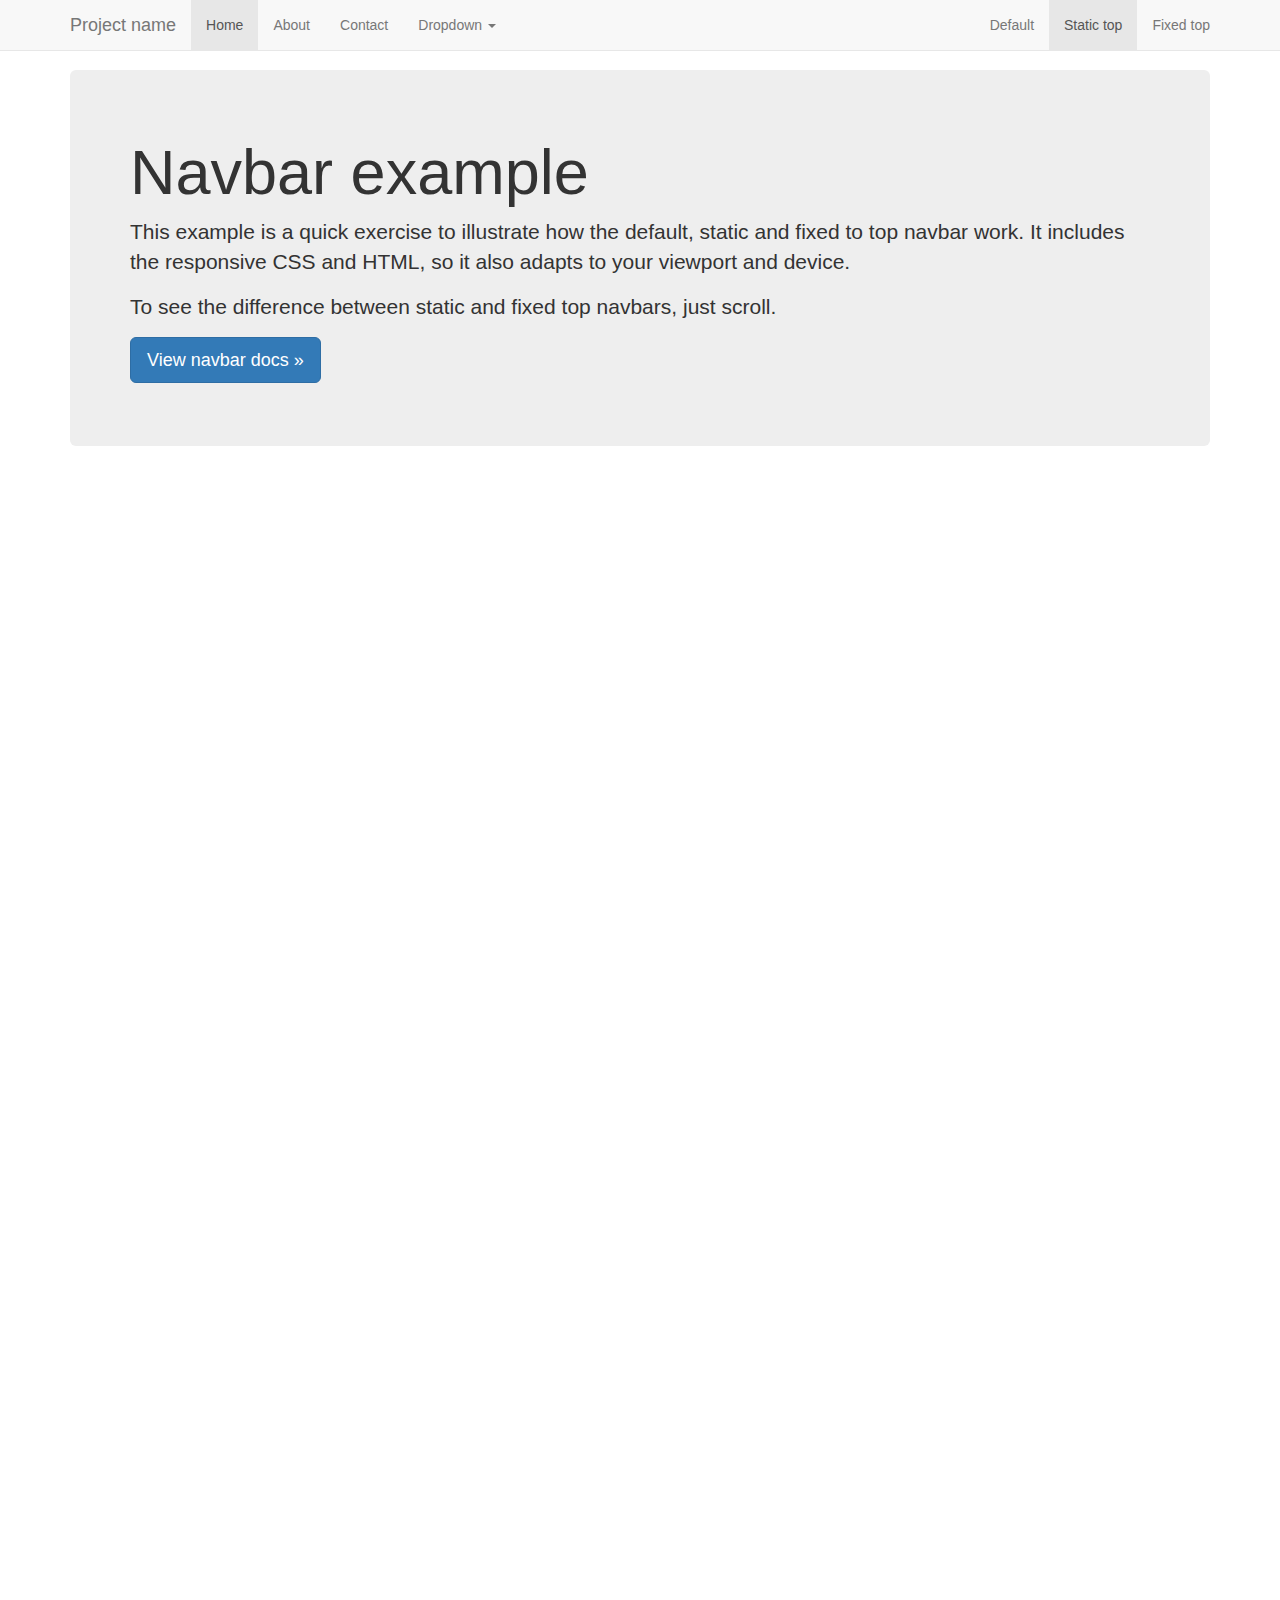
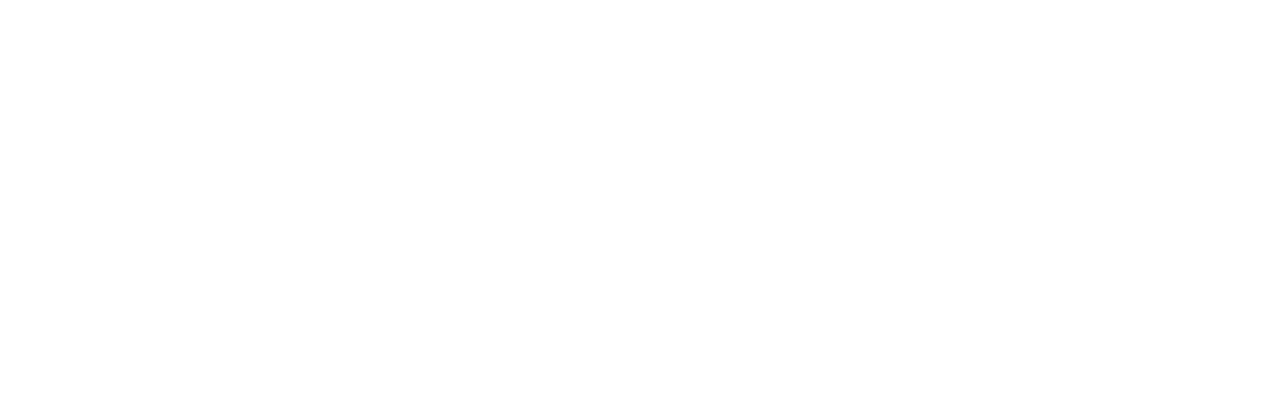
<file: WebContent/bootstrap/docs/examples/navbar-static-top/index.html>
<!DOCTYPE html>
<html lang="en">
  <head>
    <meta charset="utf-8">
    <meta http-equiv="X-UA-Compatible" content="IE=edge">
    <meta name="viewport" content="width=device-width, initial-scale=1">
    <!-- The above 3 meta tags *must* come first in the head; any other head content must come *after* these tags -->
    <meta name="description" content="">
    <meta name="author" content="">
    <link rel="icon" href="../../favicon.ico">

    <title>Static Top Navbar Example for Bootstrap</title>

    <!-- Bootstrap core CSS -->
    <link href="../../dist/css/bootstrap.min.css" rel="stylesheet">

    <!-- IE10 viewport hack for Surface/desktop Windows 8 bug -->
    <link href="../../assets/css/ie10-viewport-bug-workaround.css" rel="stylesheet">

    <!-- Custom styles for this template -->
    <link href="navbar-static-top.css" rel="stylesheet">

    <!-- Just for debugging purposes. Don't actually copy these 2 lines! -->
    <!--[if lt IE 9]><script src="../../assets/js/ie8-responsive-file-warning.js"></script><![endif]-->
    <script src="../../assets/js/ie-emulation-modes-warning.js"></script>

    <!-- HTML5 shim and Respond.js for IE8 support of HTML5 elements and media queries -->
    <!--[if lt IE 9]>
      <script src="https://oss.maxcdn.com/html5shiv/3.7.3/html5shiv.min.js"></script>
      <script src="https://oss.maxcdn.com/respond/1.4.2/respond.min.js"></script>
    <![endif]-->
  </head>

  <body>

    <!-- Static navbar -->
    <nav class="navbar navbar-default navbar-static-top">
      <div class="container">
        <div class="navbar-header">
          <button type="button" class="navbar-toggle collapsed" data-toggle="collapse" data-target="#navbar" aria-expanded="false" aria-controls="navbar">
            <span class="sr-only">Toggle navigation</span>
            <span class="icon-bar"></span>
            <span class="icon-bar"></span>
            <span class="icon-bar"></span>
          </button>
          <a class="navbar-brand" href="#">Project name</a>
        </div>
        <div id="navbar" class="navbar-collapse collapse">
          <ul class="nav navbar-nav">
            <li class="active"><a href="#">Home</a></li>
            <li><a href="#about">About</a></li>
            <li><a href="#contact">Contact</a></li>
            <li class="dropdown">
              <a href="#" class="dropdown-toggle" data-toggle="dropdown" role="button" aria-haspopup="true" aria-expanded="false">Dropdown <span class="caret"></span></a>
              <ul class="dropdown-menu">
                <li><a href="#">Action</a></li>
                <li><a href="#">Another action</a></li>
                <li><a href="#">Something else here</a></li>
                <li role="separator" class="divider"></li>
                <li class="dropdown-header">Nav header</li>
                <li><a href="#">Separated link</a></li>
                <li><a href="#">One more separated link</a></li>
              </ul>
            </li>
          </ul>
          <ul class="nav navbar-nav navbar-right">
            <li><a href="../navbar/">Default</a></li>
            <li class="active"><a href="./">Static top <span class="sr-only">(current)</span></a></li>
            <li><a href="../navbar-fixed-top/">Fixed top</a></li>
          </ul>
        </div><!--/.nav-collapse -->
      </div>
    </nav>


    <div class="container">

      <!-- Main component for a primary marketing message or call to action -->
      <div class="jumbotron">
        <h1>Navbar example</h1>
        <p>This example is a quick exercise to illustrate how the default, static and fixed to top navbar work. It includes the responsive CSS and HTML, so it also adapts to your viewport and device.</p>
        <p>To see the difference between static and fixed top navbars, just scroll.</p>
        <p>
          <a class="btn btn-lg btn-primary" href="../../components/#navbar" role="button">View navbar docs &raquo;</a>
        </p>
      </div>

    </div> <!-- /container -->


    <!-- Bootstrap core JavaScript
    ================================================== -->
    <!-- Placed at the end of the document so the pages load faster -->
    <script src="https://ajax.googleapis.com/ajax/libs/jquery/1.12.4/jquery.min.js"></script>
    <script>window.jQuery || document.write('<script src="../../assets/js/vendor/jquery.min.js"><\/script>')</script>
    <script src="../../dist/js/bootstrap.min.js"></script>
    <!-- IE10 viewport hack for Surface/desktop Windows 8 bug -->
    <script src="../../assets/js/ie10-viewport-bug-workaround.js"></script>
  </body>
</html>
</file>
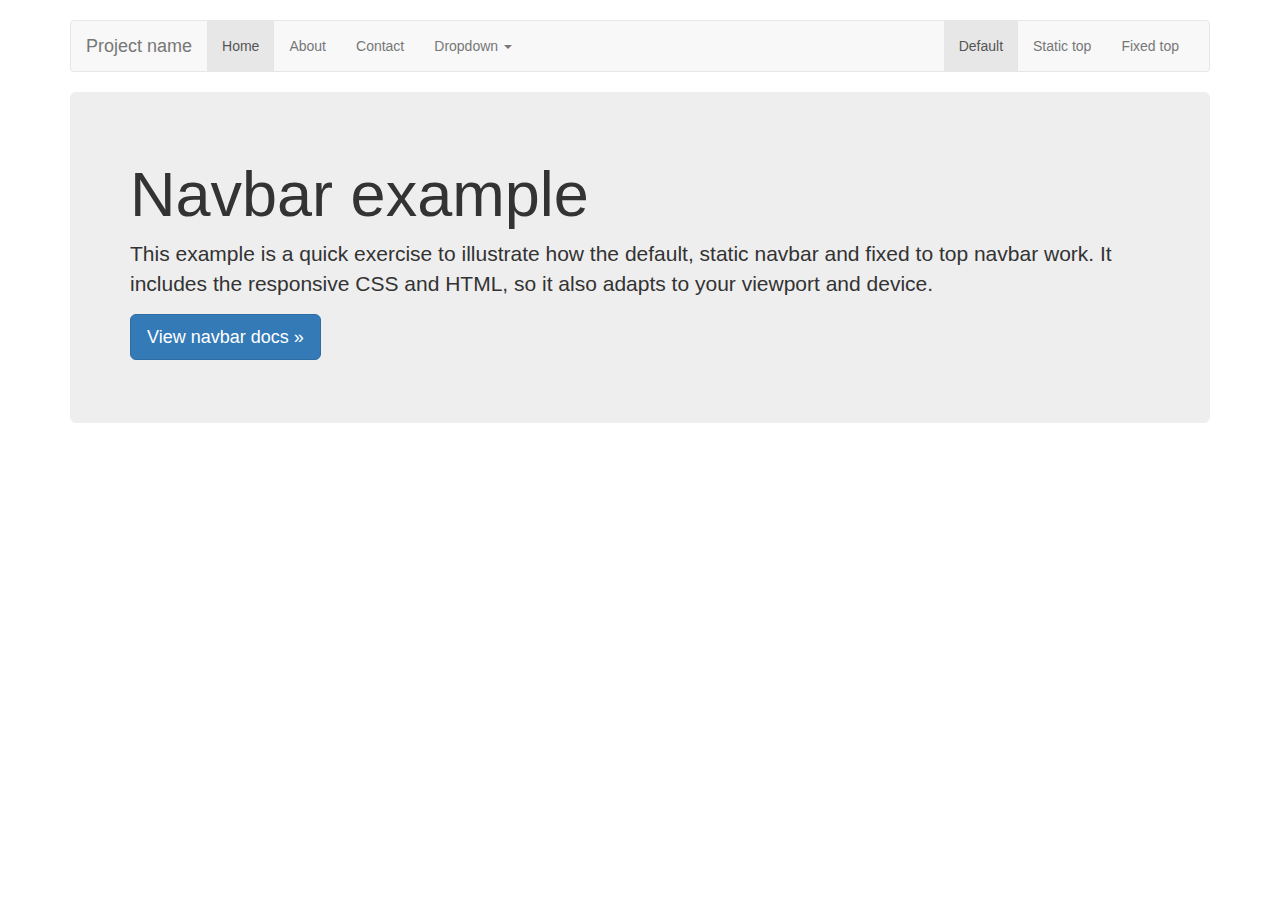
<file: WebContent/bootstrap/docs/examples/navbar/index.html>
<!DOCTYPE html>
<html lang="en">
  <head>
    <meta charset="utf-8">
    <meta http-equiv="X-UA-Compatible" content="IE=edge">
    <meta name="viewport" content="width=device-width, initial-scale=1">
    <!-- The above 3 meta tags *must* come first in the head; any other head content must come *after* these tags -->
    <meta name="description" content="">
    <meta name="author" content="">
    <link rel="icon" href="../../favicon.ico">

    <title>Navbar Template for Bootstrap</title>

    <!-- Bootstrap core CSS -->
    <link href="../../dist/css/bootstrap.min.css" rel="stylesheet">

    <!-- IE10 viewport hack for Surface/desktop Windows 8 bug -->
    <link href="../../assets/css/ie10-viewport-bug-workaround.css" rel="stylesheet">

    <!-- Custom styles for this template -->
    <link href="navbar.css" rel="stylesheet">

    <!-- Just for debugging purposes. Don't actually copy these 2 lines! -->
    <!--[if lt IE 9]><script src="../../assets/js/ie8-responsive-file-warning.js"></script><![endif]-->
    <script src="../../assets/js/ie-emulation-modes-warning.js"></script>

    <!-- HTML5 shim and Respond.js for IE8 support of HTML5 elements and media queries -->
    <!--[if lt IE 9]>
      <script src="https://oss.maxcdn.com/html5shiv/3.7.3/html5shiv.min.js"></script>
      <script src="https://oss.maxcdn.com/respond/1.4.2/respond.min.js"></script>
    <![endif]-->
  </head>

  <body>

    <div class="container">

      <!-- Static navbar -->
      <nav class="navbar navbar-default">
        <div class="container-fluid">
          <div class="navbar-header">
            <button type="button" class="navbar-toggle collapsed" data-toggle="collapse" data-target="#navbar" aria-expanded="false" aria-controls="navbar">
              <span class="sr-only">Toggle navigation</span>
              <span class="icon-bar"></span>
              <span class="icon-bar"></span>
              <span class="icon-bar"></span>
            </button>
            <a class="navbar-brand" href="#">Project name</a>
          </div>
          <div id="navbar" class="navbar-collapse collapse">
            <ul class="nav navbar-nav">
              <li class="active"><a href="#">Home</a></li>
              <li><a href="#">About</a></li>
              <li><a href="#">Contact</a></li>
              <li class="dropdown">
                <a href="#" class="dropdown-toggle" data-toggle="dropdown" role="button" aria-haspopup="true" aria-expanded="false">Dropdown <span class="caret"></span></a>
                <ul class="dropdown-menu">
                  <li><a href="#">Action</a></li>
                  <li><a href="#">Another action</a></li>
                  <li><a href="#">Something else here</a></li>
                  <li role="separator" class="divider"></li>
                  <li class="dropdown-header">Nav header</li>
                  <li><a href="#">Separated link</a></li>
                  <li><a href="#">One more separated link</a></li>
                </ul>
              </li>
            </ul>
            <ul class="nav navbar-nav navbar-right">
              <li class="active"><a href="./">Default <span class="sr-only">(current)</span></a></li>
              <li><a href="../navbar-static-top/">Static top</a></li>
              <li><a href="../navbar-fixed-top/">Fixed top</a></li>
            </ul>
          </div><!--/.nav-collapse -->
        </div><!--/.container-fluid -->
      </nav>

      <!-- Main component for a primary marketing message or call to action -->
      <div class="jumbotron">
        <h1>Navbar example</h1>
        <p>This example is a quick exercise to illustrate how the default, static navbar and fixed to top navbar work. It includes the responsive CSS and HTML, so it also adapts to your viewport and device.</p>
        <p>
          <a class="btn btn-lg btn-primary" href="../../components/#navbar" role="button">View navbar docs &raquo;</a>
        </p>
      </div>

    </div> <!-- /container -->


    <!-- Bootstrap core JavaScript
    ================================================== -->
    <!-- Placed at the end of the document so the pages load faster -->
    <script src="https://ajax.googleapis.com/ajax/libs/jquery/1.12.4/jquery.min.js"></script>
    <script>window.jQuery || document.write('<script src="../../assets/js/vendor/jquery.min.js"><\/script>')</script>
    <script src="../../dist/js/bootstrap.min.js"></script>
    <!-- IE10 viewport hack for Surface/desktop Windows 8 bug -->
    <script src="../../assets/js/ie10-viewport-bug-workaround.js"></script>
  </body>
</html>
</file>
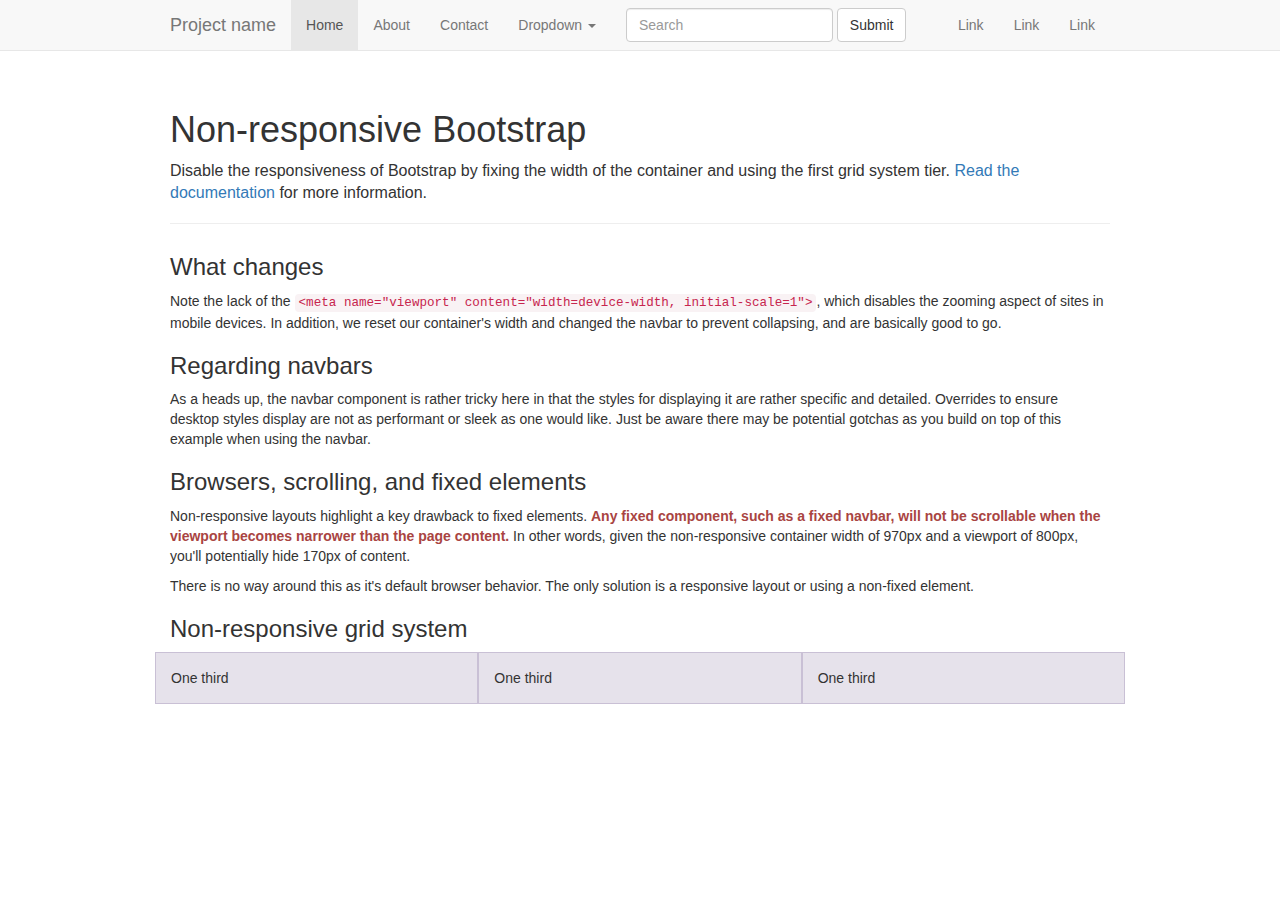
<file: WebContent/bootstrap/docs/examples/non-responsive/index.html>
<!DOCTYPE html>
<html lang="en">
  <head>
    <meta charset="utf-8">
    <meta http-equiv="X-UA-Compatible" content="IE=edge">
    <!-- The above 2 meta tags *must* come first in the head; any other head content must come *after* these tags -->
    <meta name="description" content="">
    <meta name="author" content="">

    <!-- Note there is no responsive meta tag here -->

    <link rel="icon" href="../../favicon.ico">

    <title>Non-responsive Template for Bootstrap</title>

    <!-- Bootstrap core CSS -->
    <link href="../../dist/css/bootstrap.min.css" rel="stylesheet">

    <!-- IE10 viewport hack for Surface/desktop Windows 8 bug -->
    <link href="../../assets/css/ie10-viewport-bug-workaround.css" rel="stylesheet">

    <!-- Custom styles for this template -->
    <link href="non-responsive.css" rel="stylesheet">

    <!-- Just for debugging purposes. Don't actually copy these 2 lines! -->
    <!--[if lt IE 9]><script src="../../assets/js/ie8-responsive-file-warning.js"></script><![endif]-->
    <script src="../../assets/js/ie-emulation-modes-warning.js"></script>

    <!-- HTML5 shim and Respond.js for IE8 support of HTML5 elements and media queries -->
    <!--[if lt IE 9]>
      <script src="https://oss.maxcdn.com/html5shiv/3.7.3/html5shiv.min.js"></script>
      <script src="https://oss.maxcdn.com/respond/1.4.2/respond.min.js"></script>
    <![endif]-->
  </head>

  <body>

    <!-- Fixed navbar -->
    <nav class="navbar navbar-default navbar-fixed-top">
      <div class="container">
        <div class="navbar-header">
          <!-- The mobile navbar-toggle button can be safely removed since you do not need it in a non-responsive implementation -->
          <a class="navbar-brand" href="#">Project name</a>
        </div>
        <!-- Note that the .navbar-collapse and .collapse classes have been removed from the #navbar -->
        <div id="navbar">
          <ul class="nav navbar-nav">
            <li class="active"><a href="#">Home</a></li>
            <li><a href="#about">About</a></li>
            <li><a href="#contact">Contact</a></li>
            <li class="dropdown">
              <a href="#" class="dropdown-toggle" data-toggle="dropdown" role="button" aria-haspopup="true" aria-expanded="false">Dropdown <span class="caret"></span></a>
              <ul class="dropdown-menu">
                <li><a href="#">Action</a></li>
                <li><a href="#">Another action</a></li>
                <li><a href="#">Something else here</a></li>
                <li role="separator" class="divider"></li>
                <li class="dropdown-header">Nav header</li>
                <li><a href="#">Separated link</a></li>
                <li><a href="#">One more separated link</a></li>
              </ul>
            </li>
          </ul>
          <form class="navbar-form navbar-left">
            <div class="form-group">
              <input type="text" class="form-control" placeholder="Search">
            </div>
            <button type="submit" class="btn btn-default">Submit</button>
          </form>
          <ul class="nav navbar-nav navbar-right">
            <li><a href="#">Link</a></li>
            <li><a href="#">Link</a></li>
            <li><a href="#">Link</a></li>
          </ul>
        </div><!--/.nav-collapse -->
      </div>
    </nav>

    <div class="container">

      <div class="page-header">
        <h1>Non-responsive Bootstrap</h1>
        <p class="lead">Disable the responsiveness of Bootstrap by fixing the width of the container and using the first grid system tier. <a href="http://getbootstrap.com/getting-started/#disable-responsive">Read the documentation</a> for more information.</p>
      </div>

      <h3>What changes</h3>
      <p>Note the lack of the <code>&lt;meta name="viewport" content="width=device-width, initial-scale=1"&gt;</code>, which disables the zooming aspect of sites in mobile devices. In addition, we reset our container's width and changed the navbar to prevent collapsing, and are basically good to go.</p>

      <h3>Regarding navbars</h3>
      <p>As a heads up, the navbar component is rather tricky here in that the styles for displaying it are rather specific and detailed. Overrides to ensure desktop styles display are not as performant or sleek as one would like. Just be aware there may be potential gotchas as you build on top of this example when using the navbar.</p>

      <h3>Browsers, scrolling, and fixed elements</h3>
      <p>Non-responsive layouts highlight a key drawback to fixed elements. <strong class="text-danger">Any fixed component, such as a fixed navbar, will not be scrollable when the viewport becomes narrower than the page content.</strong> In other words, given the non-responsive container width of 970px and a viewport of 800px, you'll potentially hide 170px of content.</p>
      <p>There is no way around this as it's default browser behavior. The only solution is a responsive layout or using a non-fixed element.</p>

      <h3>Non-responsive grid system</h3>
      <div class="row">
        <div class="col-xs-4">One third</div>
        <div class="col-xs-4">One third</div>
        <div class="col-xs-4">One third</div>
      </div>

    </div> <!-- /container -->


    <!-- Bootstrap core JavaScript
    ================================================== -->
    <!-- Placed at the end of the document so the pages load faster -->
    <script src="https://ajax.googleapis.com/ajax/libs/jquery/1.12.4/jquery.min.js"></script>
    <script>window.jQuery || document.write('<script src="../../assets/js/vendor/jquery.min.js"><\/script>')</script>
    <script src="../../dist/js/bootstrap.min.js"></script>
    <!-- IE10 viewport hack for Surface/desktop Windows 8 bug -->
    <script src="../../assets/js/ie10-viewport-bug-workaround.js"></script>
  </body>
</html>
</file>
<file: WebContent/bootstrap/docs/examples/blog/blog.css>
/*
 * Globals
 */

body {
  font-family: Georgia, "Times New Roman", Times, serif;
  color: #555;
}

h1, .h1,
h2, .h2,
h3, .h3,
h4, .h4,
h5, .h5,
h6, .h6 {
  margin-top: 0;
  font-family: "Helvetica Neue", Helvetica, Arial, sans-serif;
  font-weight: normal;
  color: #333;
}


/*
 * Override Bootstrap's default container.
 */

@media (min-width: 1200px) {
  .container {
    width: 970px;
  }
}


/*
 * Masthead for nav
 */

.blog-masthead {
  background-color: #428bca;
  -webkit-box-shadow: inset 0 -2px 5px rgba(0,0,0,.1);
          box-shadow: inset 0 -2px 5px rgba(0,0,0,.1);
}

/* Nav links */
.blog-nav-item {
  position: relative;
  display: inline-block;
  padding: 10px;
  font-weight: 500;
  color: #cdddeb;
}
.blog-nav-item:hover,
.blog-nav-item:focus {
  color: #fff;
  text-decoration: none;
}

/* Active state gets a caret at the bottom */
.blog-nav .active {
  color: #fff;
}
.blog-nav .active:after {
  position: absolute;
  bottom: 0;
  left: 50%;
  width: 0;
  height: 0;
  margin-left: -5px;
  vertical-align: middle;
  content: " ";
  border-right: 5px solid transparent;
  border-bottom: 5px solid;
  border-left: 5px solid transparent;
}


/*
 * Blog name and description
 */

.blog-header {
  padding-top: 20px;
  padding-bottom: 20px;
}
.blog-title {
  margin-top: 30px;
  margin-bottom: 0;
  font-size: 60px;
  font-weight: normal;
}
.blog-description {
  font-size: 20px;
  color: #999;
}


/*
 * Main column and sidebar layout
 */

.blog-main {
  font-size: 18px;
  line-height: 1.5;
}

/* Sidebar modules for boxing content */
.sidebar-module {
  padding: 15px;
  margin: 0 -15px 15px;
}
.sidebar-module-inset {
  padding: 15px;
  background-color: #f5f5f5;
  border-radius: 4px;
}
.sidebar-module-inset p:last-child,
.sidebar-module-inset ul:last-child,
.sidebar-module-inset ol:last-child {
  margin-bottom: 0;
}


/* Pagination */
.pager {
  margin-bottom: 60px;
  text-align: left;
}
.pager > li > a {
  width: 140px;
  padding: 10px 20px;
  text-align: center;
  border-radius: 30px;
}


/*
 * Blog posts
 */

.blog-post {
  margin-bottom: 60px;
}
.blog-post-title {
  margin-bottom: 5px;
  font-size: 40px;
}
.blog-post-meta {
  margin-bottom: 20px;
  color: #999;
}


/*
 * Footer
 */

.blog-footer {
  padding: 40px 0;
  color: #999;
  text-align: center;
  background-color: #f9f9f9;
  border-top: 1px solid #e5e5e5;
}
.blog-footer p:last-child {
  margin-bottom: 0;
}
</file>
<file: WebContent/bootstrap/docs/examples/carousel/carousel.css>
/* GLOBAL STYLES
-------------------------------------------------- */
/* Padding below the footer and lighter body text */

body {
  padding-bottom: 40px;
  color: #5a5a5a;
}


/* CUSTOMIZE THE NAVBAR
-------------------------------------------------- */

/* Special class on .container surrounding .navbar, used for positioning it into place. */
.navbar-wrapper {
  position: absolute;
  top: 0;
  right: 0;
  left: 0;
  z-index: 20;
}

/* Flip around the padding for proper display in narrow viewports */
.navbar-wrapper > .container {
  padding-right: 0;
  padding-left: 0;
}
.navbar-wrapper .navbar {
  padding-right: 15px;
  padding-left: 15px;
}
.navbar-wrapper .navbar .container {
  width: auto;
}


/* CUSTOMIZE THE CAROUSEL
-------------------------------------------------- */

/* Carousel base class */
.carousel {
  height: 500px;
  margin-bottom: 60px;
}
/* Since positioning the image, we need to help out the caption */
.carousel-caption {
  z-index: 10;
}

/* Declare heights because of positioning of img element */
.carousel .item {
  height: 500px;
  background-color: #777;
}
.carousel-inner > .item > img {
  position: absolute;
  top: 0;
  left: 0;
  min-width: 100%;
  height: 500px;
}


/* MARKETING CONTENT
-------------------------------------------------- */

/* Center align the text within the three columns below the carousel */
.marketing .col-lg-4 {
  margin-bottom: 20px;
  text-align: center;
}
.marketing h2 {
  font-weight: normal;
}
.marketing .col-lg-4 p {
  margin-right: 10px;
  margin-left: 10px;
}


/* Featurettes
------------------------- */

.featurette-divider {
  margin: 80px 0; /* Space out the Bootstrap <hr> more */
}

/* Thin out the marketing headings */
.featurette-heading {
  font-weight: 300;
  line-height: 1;
  letter-spacing: -1px;
}


/* RESPONSIVE CSS
-------------------------------------------------- */

@media (min-width: 768px) {
  /* Navbar positioning foo */
  .navbar-wrapper {
    margin-top: 20px;
  }
  .navbar-wrapper .container {
    padding-right: 15px;
    padding-left: 15px;
  }
  .navbar-wrapper .navbar {
    padding-right: 0;
    padding-left: 0;
  }

  /* The navbar becomes detached from the top, so we round the corners */
  .navbar-wrapper .navbar {
    border-radius: 4px;
  }

  /* Bump up size of carousel content */
  .carousel-caption p {
    margin-bottom: 20px;
    font-size: 21px;
    line-height: 1.4;
  }

  .featurette-heading {
    font-size: 50px;
  }
}

@media (min-width: 992px) {
  .featurette-heading {
    margin-top: 120px;
  }
}
</file>
<file: WebContent/bootstrap/docs/examples/cover/cover.css>
/*
 * Globals
 */

/* Links */
a,
a:focus,
a:hover {
  color: #fff;
}

/* Custom default button */
.btn-default,
.btn-default:hover,
.btn-default:focus {
  color: #333;
  text-shadow: none; /* Prevent inheritance from `body` */
  background-color: #fff;
  border: 1px solid #fff;
}


/*
 * Base structure
 */

html,
body {
  height: 100%;
  background-color: #333;
}
body {
  color: #fff;
  text-align: center;
  text-shadow: 0 1px 3px rgba(0,0,0,.5);
}

/* Extra markup and styles for table-esque vertical and horizontal centering */
.site-wrapper {
  display: table;
  width: 100%;
  height: 100%; /* For at least Firefox */
  min-height: 100%;
  -webkit-box-shadow: inset 0 0 100px rgba(0,0,0,.5);
          box-shadow: inset 0 0 100px rgba(0,0,0,.5);
}
.site-wrapper-inner {
  display: table-cell;
  vertical-align: top;
}
.cover-container {
  margin-right: auto;
  margin-left: auto;
}

/* Padding for spacing */
.inner {
  padding: 30px;
}


/*
 * Header
 */
.masthead-brand {
  margin-top: 10px;
  margin-bottom: 10px;
}

.masthead-nav > li {
  display: inline-block;
}
.masthead-nav > li + li {
  margin-left: 20px;
}
.masthead-nav > li > a {
  padding-right: 0;
  padding-left: 0;
  font-size: 16px;
  font-weight: bold;
  color: #fff; /* IE8 proofing */
  color: rgba(255,255,255,.75);
  border-bottom: 2px solid transparent;
}
.masthead-nav > li > a:hover,
.masthead-nav > li > a:focus {
  background-color: transparent;
  border-bottom-color: #a9a9a9;
  border-bottom-color: rgba(255,255,255,.25);
}
.masthead-nav > .active > a,
.masthead-nav > .active > a:hover,
.masthead-nav > .active > a:focus {
  color: #fff;
  border-bottom-color: #fff;
}

@media (min-width: 768px) {
  .masthead-brand {
    float: left;
  }
  .masthead-nav {
    float: right;
  }
}


/*
 * Cover
 */

.cover {
  padding: 0 20px;
}
.cover .btn-lg {
  padding: 10px 20px;
  font-weight: bold;
}


/*
 * Footer
 */

.mastfoot {
  color: #999; /* IE8 proofing */
  color: rgba(255,255,255,.5);
}


/*
 * Affix and center
 */

@media (min-width: 768px) {
  /* Pull out the header and footer */
  .masthead {
    position: fixed;
    top: 0;
  }
  .mastfoot {
    position: fixed;
    bottom: 0;
  }
  /* Start the vertical centering */
  .site-wrapper-inner {
    vertical-align: middle;
  }
  /* Handle the widths */
  .masthead,
  .mastfoot,
  .cover-container {
    width: 100%; /* Must be percentage or pixels for horizontal alignment */
  }
}

@media (min-width: 992px) {
  .masthead,
  .mastfoot,
  .cover-container {
    width: 700px;
  }
}
</file>
<file: WebContent/bootstrap/docs/examples/dashboard/dashboard.css>
/*
 * Base structure
 */

/* Move down content because we have a fixed navbar that is 50px tall */
body {
  padding-top: 50px;
}


/*
 * Global add-ons
 */

.sub-header {
  padding-bottom: 10px;
  border-bottom: 1px solid #eee;
}

/*
 * Top navigation
 * Hide default border to remove 1px line.
 */
.navbar-fixed-top {
  border: 0;
}

/*
 * Sidebar
 */

/* Hide for mobile, show later */
.sidebar {
  display: none;
}
@media (min-width: 768px) {
  .sidebar {
    position: fixed;
    top: 51px;
    bottom: 0;
    left: 0;
    z-index: 1000;
    display: block;
    padding: 20px;
    overflow-x: hidden;
    overflow-y: auto; /* Scrollable contents if viewport is shorter than content. */
    background-color: #f5f5f5;
    border-right: 1px solid #eee;
  }
}

/* Sidebar navigation */
.nav-sidebar {
  margin-right: -21px; /* 20px padding + 1px border */
  margin-bottom: 20px;
  margin-left: -20px;
}
.nav-sidebar > li > a {
  padding-right: 20px;
  padding-left: 20px;
}
.nav-sidebar > .active > a,
.nav-sidebar > .active > a:hover,
.nav-sidebar > .active > a:focus {
  color: #fff;
  background-color: #428bca;
}


/*
 * Main content
 */

.main {
  padding: 20px;
}
@media (min-width: 768px) {
  .main {
    padding-right: 40px;
    padding-left: 40px;
  }
}
.main .page-header {
  margin-top: 0;
}


/*
 * Placeholder dashboard ideas
 */

.placeholders {
  margin-bottom: 30px;
  text-align: center;
}
.placeholders h4 {
  margin-bottom: 0;
}
.placeholder {
  margin-bottom: 20px;
}
.placeholder img {
  display: inline-block;
  border-radius: 50%;
}
</file>
<file: WebContent/bootstrap/docs/examples/grid/grid.css>
h4 {
  margin-top: 25px;
}
.row {
  margin-bottom: 20px;
}
.row .row {
  margin-top: 10px;
  margin-bottom: 0;
}
[class*="col-"] {
  padding-top: 15px;
  padding-bottom: 15px;
  background-color: #eee;
  background-color: rgba(86,61,124,.15);
  border: 1px solid #ddd;
  border: 1px solid rgba(86,61,124,.2);
}

hr {
  margin-top: 40px;
  margin-bottom: 40px;
}
</file>
<file: WebContent/bootstrap/docs/examples/jumbotron-narrow/jumbotron-narrow.css>
/* Space out content a bit */
body {
  padding-top: 20px;
  padding-bottom: 20px;
}

/* Everything but the jumbotron gets side spacing for mobile first views */
.header,
.marketing,
.footer {
  padding-right: 15px;
  padding-left: 15px;
}

/* Custom page header */
.header {
  padding-bottom: 20px;
  border-bottom: 1px solid #e5e5e5;
}
/* Make the masthead heading the same height as the navigation */
.header h3 {
  margin-top: 0;
  margin-bottom: 0;
  line-height: 40px;
}

/* Custom page footer */
.footer {
  padding-top: 19px;
  color: #777;
  border-top: 1px solid #e5e5e5;
}

/* Customize container */
@media (min-width: 768px) {
  .container {
    max-width: 730px;
  }
}
.container-narrow > hr {
  margin: 30px 0;
}

/* Main marketing message and sign up button */
.jumbotron {
  text-align: center;
  border-bottom: 1px solid #e5e5e5;
}
.jumbotron .btn {
  padding: 14px 24px;
  font-size: 21px;
}

/* Supporting marketing content */
.marketing {
  margin: 40px 0;
}
.marketing p + h4 {
  margin-top: 28px;
}

/* Responsive: Portrait tablets and up */
@media screen and (min-width: 768px) {
  /* Remove the padding we set earlier */
  .header,
  .marketing,
  .footer {
    padding-right: 0;
    padding-left: 0;
  }
  /* Space out the masthead */
  .header {
    margin-bottom: 30px;
  }
  /* Remove the bottom border on the jumbotron for visual effect */
  .jumbotron {
    border-bottom: 0;
  }
}
</file>
<file: WebContent/bootstrap/docs/examples/jumbotron/jumbotron.css>
/* Move down content because we have a fixed navbar that is 50px tall */
body {
  padding-top: 50px;
  padding-bottom: 20px;
}
</file>
<file: WebContent/bootstrap/docs/examples/justified-nav/justified-nav.css>
body {
  padding-top: 20px;
}

.footer {
  padding-top: 40px;
  padding-bottom: 40px;
  margin-top: 40px;
  border-top: 1px solid #eee;
}

/* Main marketing message and sign up button */
.jumbotron {
  text-align: center;
  background-color: transparent;
}
.jumbotron .btn {
  padding: 14px 24px;
  font-size: 21px;
}

/* Customize the nav-justified links to be fill the entire space of the .navbar */

.nav-justified {
  background-color: #eee;
  border: 1px solid #ccc;
  border-radius: 5px;
}
.nav-justified > li > a {
  padding-top: 15px;
  padding-bottom: 15px;
  margin-bottom: 0;
  font-weight: bold;
  color: #777;
  text-align: center;
  background-color: #e5e5e5; /* Old browsers */
  background-image: -webkit-gradient(linear, left top, left bottom, from(#f5f5f5), to(#e5e5e5));
  background-image: -webkit-linear-gradient(top, #f5f5f5 0%, #e5e5e5 100%);
  background-image:      -o-linear-gradient(top, #f5f5f5 0%, #e5e5e5 100%);
  background-image:         linear-gradient(to bottom, #f5f5f5 0%,#e5e5e5 100%);
  filter: progid:DXImageTransform.Microsoft.gradient( startColorstr='#f5f5f5', endColorstr='#e5e5e5',GradientType=0 ); /* IE6-9 */
  background-repeat: repeat-x; /* Repeat the gradient */
  border-bottom: 1px solid #d5d5d5;
}
.nav-justified > .active > a,
.nav-justified > .active > a:hover,
.nav-justified > .active > a:focus {
  background-color: #ddd;
  background-image: none;
  -webkit-box-shadow: inset 0 3px 7px rgba(0,0,0,.15);
          box-shadow: inset 0 3px 7px rgba(0,0,0,.15);
}
.nav-justified > li:first-child > a {
  border-radius: 5px 5px 0 0;
}
.nav-justified > li:last-child > a {
  border-bottom: 0;
  border-radius: 0 0 5px 5px;
}

@media (min-width: 768px) {
  .nav-justified {
    max-height: 52px;
  }
  .nav-justified > li > a {
    border-right: 1px solid #d5d5d5;
    border-left: 1px solid #fff;
  }
  .nav-justified > li:first-child > a {
    border-left: 0;
    border-radius: 5px 0 0 5px;
  }
  .nav-justified > li:last-child > a {
    border-right: 0;
    border-radius: 0 5px 5px 0;
  }
}

/* Responsive: Portrait tablets and up */
@media screen and (min-width: 768px) {
  /* Remove the padding we set earlier */
  .masthead,
  .marketing,
  .footer {
    padding-right: 0;
    padding-left: 0;
  }
}
</file>
<file: WebContent/bootstrap/docs/examples/navbar-fixed-top/navbar-fixed-top.css>
body {
  min-height: 2000px;
  padding-top: 70px;
}
</file>
<file: WebContent/bootstrap/docs/examples/navbar-static-top/navbar-static-top.css>
body {
  min-height: 2000px;
}

.navbar-static-top {
  margin-bottom: 19px;
}
</file>
<file: WebContent/bootstrap/docs/examples/navbar/navbar.css>
body {
  padding-top: 20px;
  padding-bottom: 20px;
}

.navbar {
  margin-bottom: 20px;
}
</file>
<file: WebContent/bootstrap/docs/examples/non-responsive/non-responsive.css>
/* Template-specific stuff
 *
 * Customizations just for the template; these are not necessary for anything
 * with disabling the responsiveness.
 */

/* Account for fixed navbar */
body {
  padding-top: 70px;
  padding-bottom: 30px;
}

body,
.navbar-fixed-top,
.navbar-fixed-bottom {
  min-width: 970px;
}

/* Don't let the lead text change font-size. */
.lead {
  font-size: 16px;
}

/* Finesse the page header spacing */
.page-header {
  margin-bottom: 30px;
}
.page-header .lead {
  margin-bottom: 10px;
}


/* Non-responsive overrides
 *
 * Utilize the following CSS to disable the responsive-ness of the container,
 * grid system, and navbar.
 */

/* Reset the container */
.container {
  width: 970px;
  max-width: none !important;
}

/* Demonstrate the grids */
.col-xs-4 {
  padding-top: 15px;
  padding-bottom: 15px;
  background-color: #eee;
  background-color: rgba(86,61,124,.15);
  border: 1px solid #ddd;
  border: 1px solid rgba(86,61,124,.2);
}

.container .navbar-header,
.container .navbar-collapse {
  margin-right: 0;
  margin-left: 0;
}

/* Always float the navbar header */
.navbar-header {
  float: left;
}

/* Undo the collapsing navbar */
.navbar-collapse {
  display: block !important;
  height: auto !important;
  padding-bottom: 0;
  overflow: visible !important;
  visibility: visible !important;
}

.navbar-toggle {
  display: none;
}
.navbar-collapse {
  border-top: 0;
}

.navbar-brand {
  margin-left: -15px;
}

/* Always apply the floated nav */
.navbar-nav {
  float: left;
  margin: 0;
}
.navbar-nav > li {
  float: left;
}
.navbar-nav > li > a {
  padding: 15px;
}

/* Redeclare since we override the float above */
.navbar-nav.navbar-right {
  float: right;
}

/* Undo custom dropdowns */
.navbar .navbar-nav .open .dropdown-menu {
  position: absolute;
  float: left;
  background-color: #fff;
  border: 1px solid #ccc;
  border: 1px solid rgba(0, 0, 0, .15);
  border-width: 0 1px 1px;
  border-radius: 0 0 4px 4px;
  -webkit-box-shadow: 0 6px 12px rgba(0, 0, 0, .175);
          box-shadow: 0 6px 12px rgba(0, 0, 0, .175);
}
.navbar-default .navbar-nav .open .dropdown-menu > li > a {
  color: #333;
}
.navbar .navbar-nav .open .dropdown-menu > li > a:hover,
.navbar .navbar-nav .open .dropdown-menu > li > a:focus,
.navbar .navbar-nav .open .dropdown-menu > .active > a,
.navbar .navbar-nav .open .dropdown-menu > .active > a:hover,
.navbar .navbar-nav .open .dropdown-menu > .active > a:focus {
  color: #fff !important;
  background-color: #428bca !important;
}
.navbar .navbar-nav .open .dropdown-menu > .disabled > a,
.navbar .navbar-nav .open .dropdown-menu > .disabled > a:hover,
.navbar .navbar-nav .open .dropdown-menu > .disabled > a:focus {
  color: #999 !important;
  background-color: transparent !important;
}

/* Undo form expansion */
.navbar-form {
  float: left;
  width: auto;
  padding-top: 0;
  padding-bottom: 0;
  margin-right: 0;
  margin-left: 0;
  border: 0;
  -webkit-box-shadow: none;
          box-shadow: none;
}

/* Copy-pasted from forms.less since we mixin the .form-inline styles. */
.navbar-form .form-group {
  display: inline-block;
  margin-bottom: 0;
  vertical-align: middle;
}

.navbar-form .form-control {
  display: inline-block;
  width: auto;
  vertical-align: middle;
}

.navbar-form .form-control-static {
  display: inline-block;
}

.navbar-form .input-group {
  display: inline-table;
  vertical-align: middle;
}

.navbar-form .input-group .input-group-addon,
.navbar-form .input-group .input-group-btn,
.navbar-form .input-group .form-control {
  width: auto;
}

.navbar-form .input-group > .form-control {
  width: 100%;
}

.navbar-form .control-label {
  margin-bottom: 0;
  vertical-align: middle;
}

.navbar-form .radio,
.navbar-form .checkbox {
  display: inline-block;
  margin-top: 0;
  margin-bottom: 0;
  vertical-align: middle;
}

.navbar-form .radio label,
.navbar-form .checkbox label {
  padding-left: 0;
}

.navbar-form .radio input[type="radio"],
.navbar-form .checkbox input[type="checkbox"] {
  position: relative;
  margin-left: 0;
}

.navbar-form .has-feedback .form-control-feedback {
  top: 0;
}

/* Undo inline form compaction on small screens */
.form-inline .form-group {
  display: inline-block;
  margin-bottom: 0;
  vertical-align: middle;
}

.form-inline .form-control {
  display: inline-block;
  width: auto;
  vertical-align: middle;
}

.form-inline .form-control-static {
  display: inline-block;
}

.form-inline .input-group {
  display: inline-table;
  vertical-align: middle;
}
.form-inline .input-group .input-group-addon,
.form-inline .input-group .input-group-btn,
.form-inline .input-group .form-control {
  width: auto;
}

.form-inline .input-group > .form-control {
  width: 100%;
}

.form-inline .control-label {
  margin-bottom: 0;
  vertical-align: middle;
}

.form-inline .radio,
.form-inline .checkbox {
  display: inline-block;
  margin-top: 0;
  margin-bottom: 0;
  vertical-align: middle;
}
.form-inline .radio label,
.form-inline .checkbox label {
  padding-left: 0;
}

.form-inline .radio input[type="radio"],
.form-inline .checkbox input[type="checkbox"] {
  position: relative;
  margin-left: 0;
}

.form-inline .has-feedback .form-control-feedback {
  top: 0;
}
</file>
<file: WebContent/bootstrap/js/tests/vendor/qunit.css>
/*!
 * QUnit 1.22.0
 * https://qunitjs.com/
 *
 * Copyright jQuery Foundation and other contributors
 * Released under the MIT license
 * https://jquery.org/license
 *
 * Date: 2016-02-23T15:57Z
 */

/** Font Family and Sizes */

#qunit-tests, #qunit-header, #qunit-banner, #qunit-testrunner-toolbar, #qunit-filteredTest, #qunit-userAgent, #qunit-testresult {
	font-family: "Helvetica Neue Light", "HelveticaNeue-Light", "Helvetica Neue", Calibri, Helvetica, Arial, sans-serif;
}

#qunit-testrunner-toolbar, #qunit-filteredTest, #qunit-userAgent, #qunit-testresult, #qunit-tests li { font-size: small; }
#qunit-tests { font-size: smaller; }


/** Resets */

#qunit-tests, #qunit-header, #qunit-banner, #qunit-filteredTest, #qunit-userAgent, #qunit-testresult, #qunit-modulefilter {
	margin: 0;
	padding: 0;
}


/** Header */

#qunit-header {
	padding: 0.5em 0 0.5em 1em;

	color: #8699A4;
	background-color: #0D3349;

	font-size: 1.5em;
	line-height: 1em;
	font-weight: 400;

	border-radius: 5px 5px 0 0;
}

#qunit-header a {
	text-decoration: none;
	color: #C2CCD1;
}

#qunit-header a:hover,
#qunit-header a:focus {
	color: #FFF;
}

#qunit-testrunner-toolbar label {
	display: inline-block;
	padding: 0 0.5em 0 0.1em;
}

#qunit-banner {
	height: 5px;
}

#qunit-testrunner-toolbar {
	padding: 0.5em 1em 0.5em 1em;
	color: #5E740B;
	background-color: #EEE;
	overflow: hidden;
}

#qunit-filteredTest {
	padding: 0.5em 1em 0.5em 1em;
	background-color: #F4FF77;
	color: #366097;
}

#qunit-userAgent {
	padding: 0.5em 1em 0.5em 1em;
	background-color: #2B81AF;
	color: #FFF;
	text-shadow: rgba(0, 0, 0, 0.5) 2px 2px 1px;
}

#qunit-modulefilter-container {
	float: right;
	padding: 0.2em;
}

.qunit-url-config {
	display: inline-block;
	padding: 0.1em;
}

.qunit-filter {
	display: block;
	float: right;
	margin-left: 1em;
}

/** Tests: Pass/Fail */

#qunit-tests {
	list-style-position: inside;
}

#qunit-tests li {
	padding: 0.4em 1em 0.4em 1em;
	border-bottom: 1px solid #FFF;
	list-style-position: inside;
}

#qunit-tests > li {
	display: none;
}

#qunit-tests li.running,
#qunit-tests li.pass,
#qunit-tests li.fail,
#qunit-tests li.skipped {
	display: list-item;
}

#qunit-tests.hidepass {
	position: relative;
}

#qunit-tests.hidepass li.running,
#qunit-tests.hidepass li.pass {
	visibility: hidden;
	position: absolute;
	width:   0;
	height:  0;
	padding: 0;
	border:  0;
	margin:  0;
}

#qunit-tests li strong {
	cursor: pointer;
}

#qunit-tests li.skipped strong {
	cursor: default;
}

#qunit-tests li a {
	padding: 0.5em;
	color: #C2CCD1;
	text-decoration: none;
}

#qunit-tests li p a {
	padding: 0.25em;
	color: #6B6464;
}
#qunit-tests li a:hover,
#qunit-tests li a:focus {
	color: #000;
}

#qunit-tests li .runtime {
	float: right;
	font-size: smaller;
}

.qunit-assert-list {
	margin-top: 0.5em;
	padding: 0.5em;

	background-color: #FFF;

	border-radius: 5px;
}

.qunit-source {
	margin: 0.6em 0 0.3em;
}

.qunit-collapsed {
	display: none;
}

#qunit-tests table {
	border-collapse: collapse;
	margin-top: 0.2em;
}

#qunit-tests th {
	text-align: right;
	vertical-align: top;
	padding: 0 0.5em 0 0;
}

#qunit-tests td {
	vertical-align: top;
}

#qunit-tests pre {
	margin: 0;
	white-space: pre-wrap;
	word-wrap: break-word;
}

#qunit-tests del {
	background-color: #E0F2BE;
	color: #374E0C;
	text-decoration: none;
}

#qunit-tests ins {
	background-color: #FFCACA;
	color: #500;
	text-decoration: none;
}

/*** Test Counts */

#qunit-tests b.counts                       { color: #000; }
#qunit-tests b.passed                       { color: #5E740B; }
#qunit-tests b.failed                       { color: #710909; }

#qunit-tests li li {
	padding: 5px;
	background-color: #FFF;
	border-bottom: none;
	list-style-position: inside;
}

/*** Passing Styles */

#qunit-tests li li.pass {
	color: #3C510C;
	background-color: #FFF;
	border-left: 10px solid #C6E746;
}

#qunit-tests .pass                          { color: #528CE0; background-color: #D2E0E6; }
#qunit-tests .pass .test-name               { color: #366097; }

#qunit-tests .pass .test-actual,
#qunit-tests .pass .test-expected           { color: #999; }

#qunit-banner.qunit-pass                    { background-color: #C6E746; }

/*** Failing Styles */

#qunit-tests li li.fail {
	color: #710909;
	background-color: #FFF;
	border-left: 10px solid #EE5757;
	white-space: pre;
}

#qunit-tests > li:last-child {
	border-radius: 0 0 5px 5px;
}

#qunit-tests .fail                          { color: #000; background-color: #EE5757; }
#qunit-tests .fail .test-name,
#qunit-tests .fail .module-name             { color: #000; }

#qunit-tests .fail .test-actual             { color: #EE5757; }
#qunit-tests .fail .test-expected           { color: #008000; }

#qunit-banner.qunit-fail                    { background-color: #EE5757; }

/*** Skipped tests */

#qunit-tests .skipped {
	background-color: #EBECE9;
}

#qunit-tests .qunit-skipped-label {
	background-color: #F4FF77;
	display: inline-block;
	font-style: normal;
	color: #366097;
	line-height: 1.8em;
	padding: 0 0.5em;
	margin: -0.4em 0.4em -0.4em 0;
}

/** Result */

#qunit-testresult {
	padding: 0.5em 1em 0.5em 1em;

	color: #2B81AF;
	background-color: #D2E0E6;

	border-bottom: 1px solid #FFF;
}
#qunit-testresult .module-name {
	font-weight: 700;
}

/** Fixture */

#qunit-fixture {
	position: absolute;
	top: -10000px;
	left: -10000px;
	width: 1000px;
	height: 1000px;
}
</file>
<file: WebContent/bootstrap/docs/assets/css/ie10-viewport-bug-workaround.css>
/*!
 * IE10 viewport hack for Surface/desktop Windows 8 bug
 * Copyright 2014-2015 Twitter, Inc.
 * Licensed under MIT (https://github.com/twbs/bootstrap/blob/master/LICENSE)
 */

/*
 * See the Getting Started docs for more information:
 * http://getbootstrap.com/getting-started/#support-ie10-width
 */
@-ms-viewport     { width: device-width; }
@-o-viewport      { width: device-width; }
@viewport         { width: device-width; }
</file>
